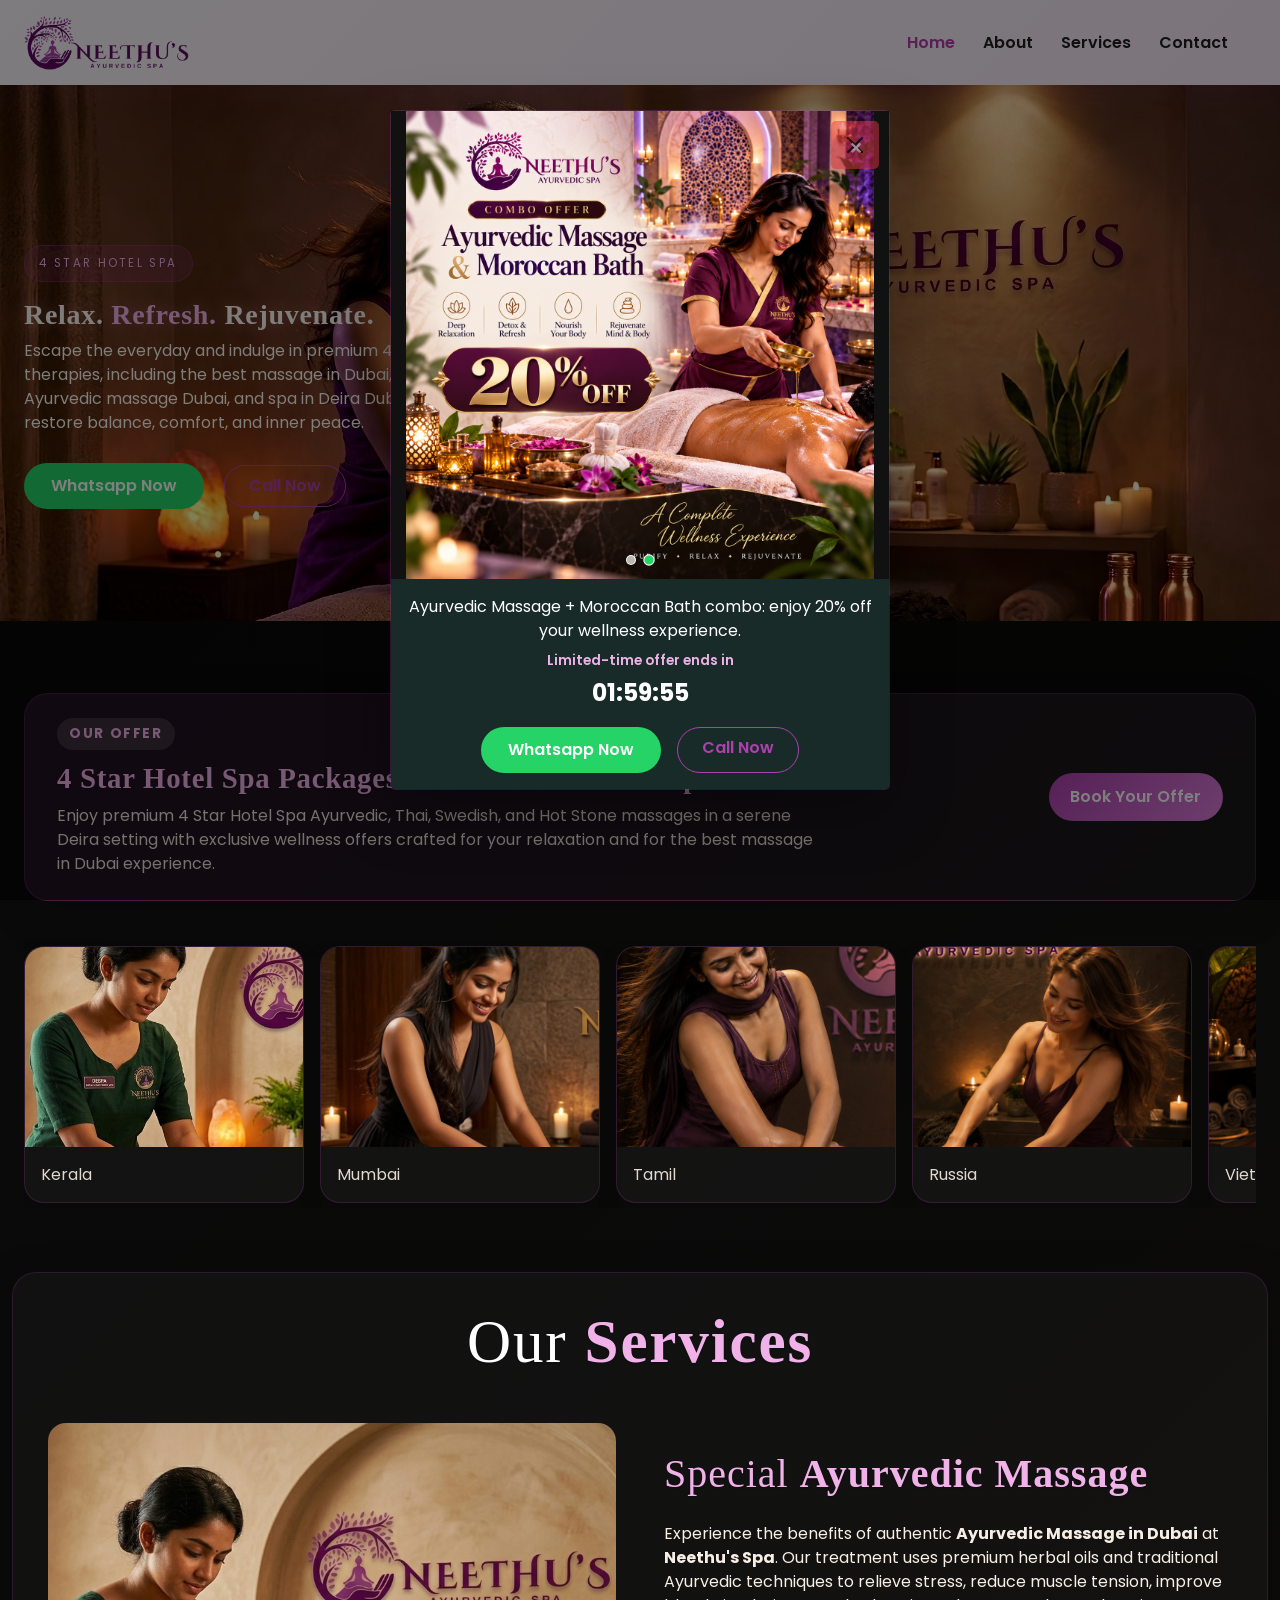
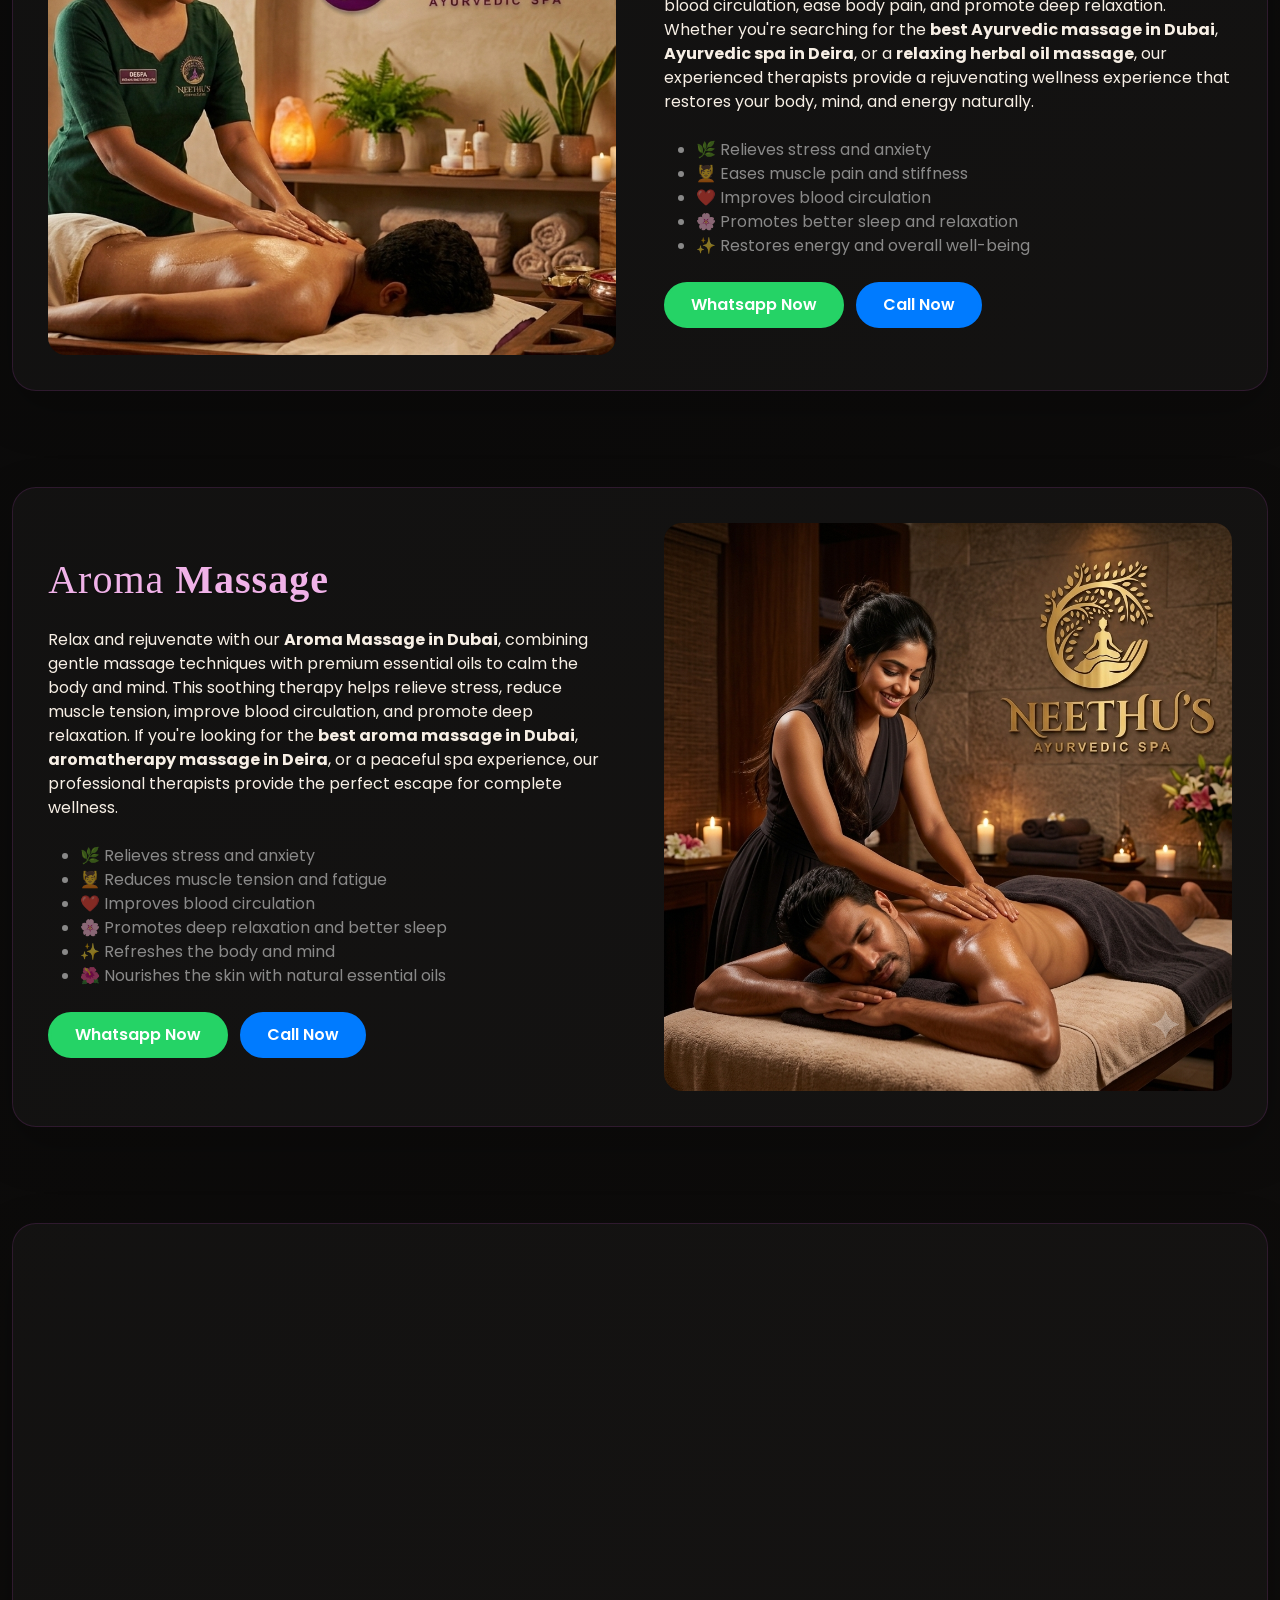
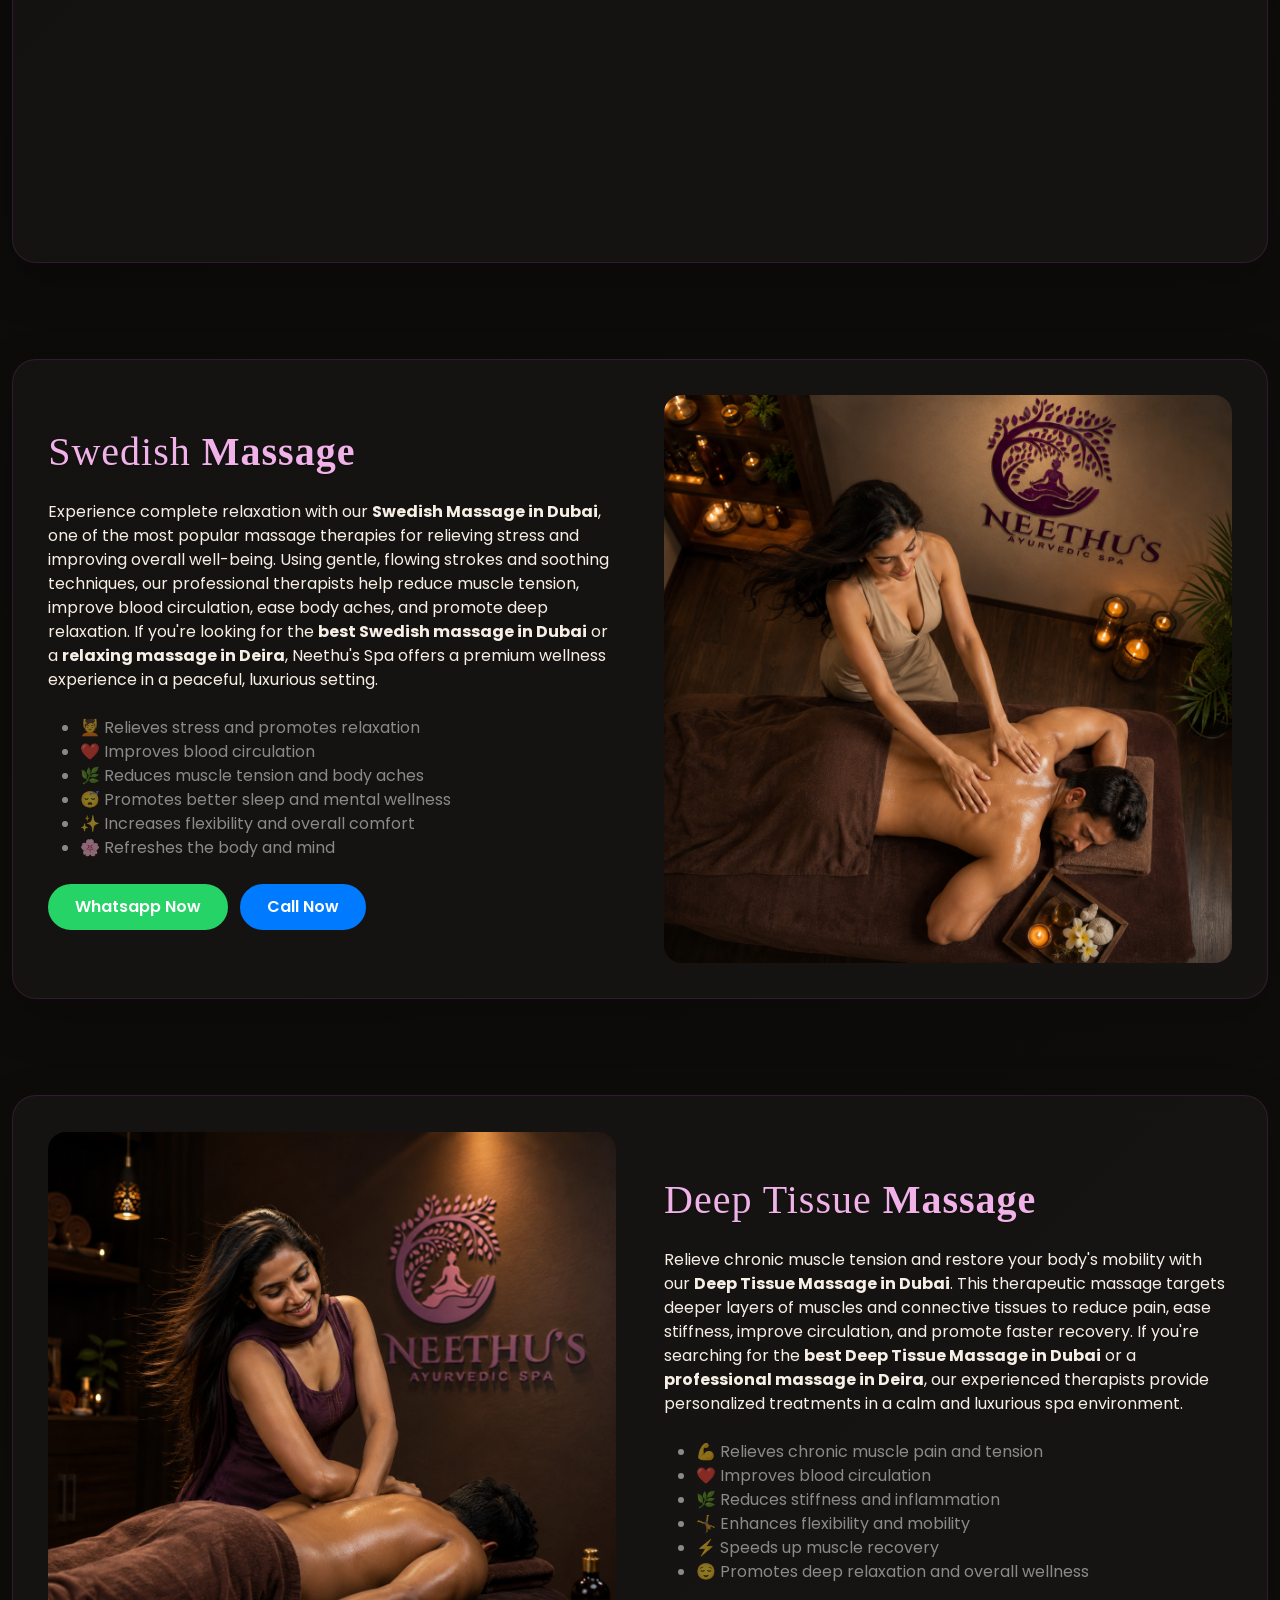
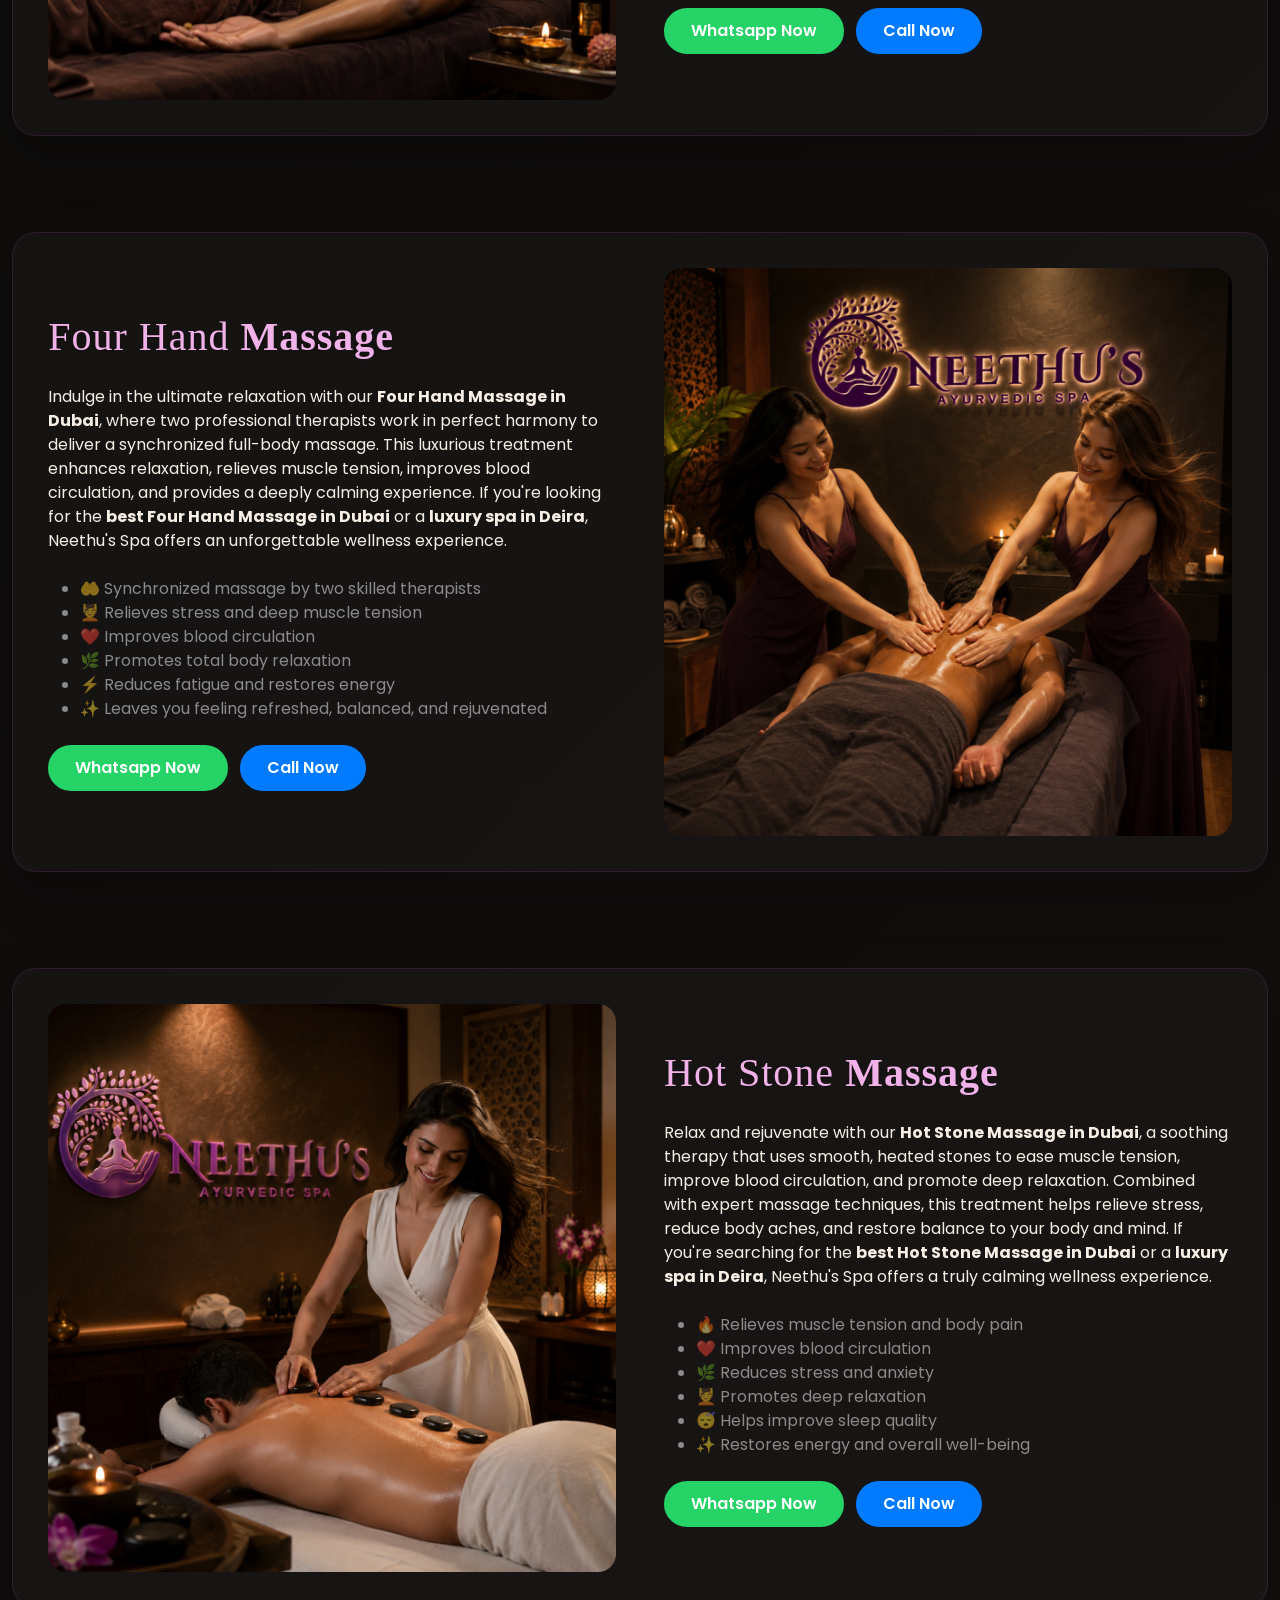
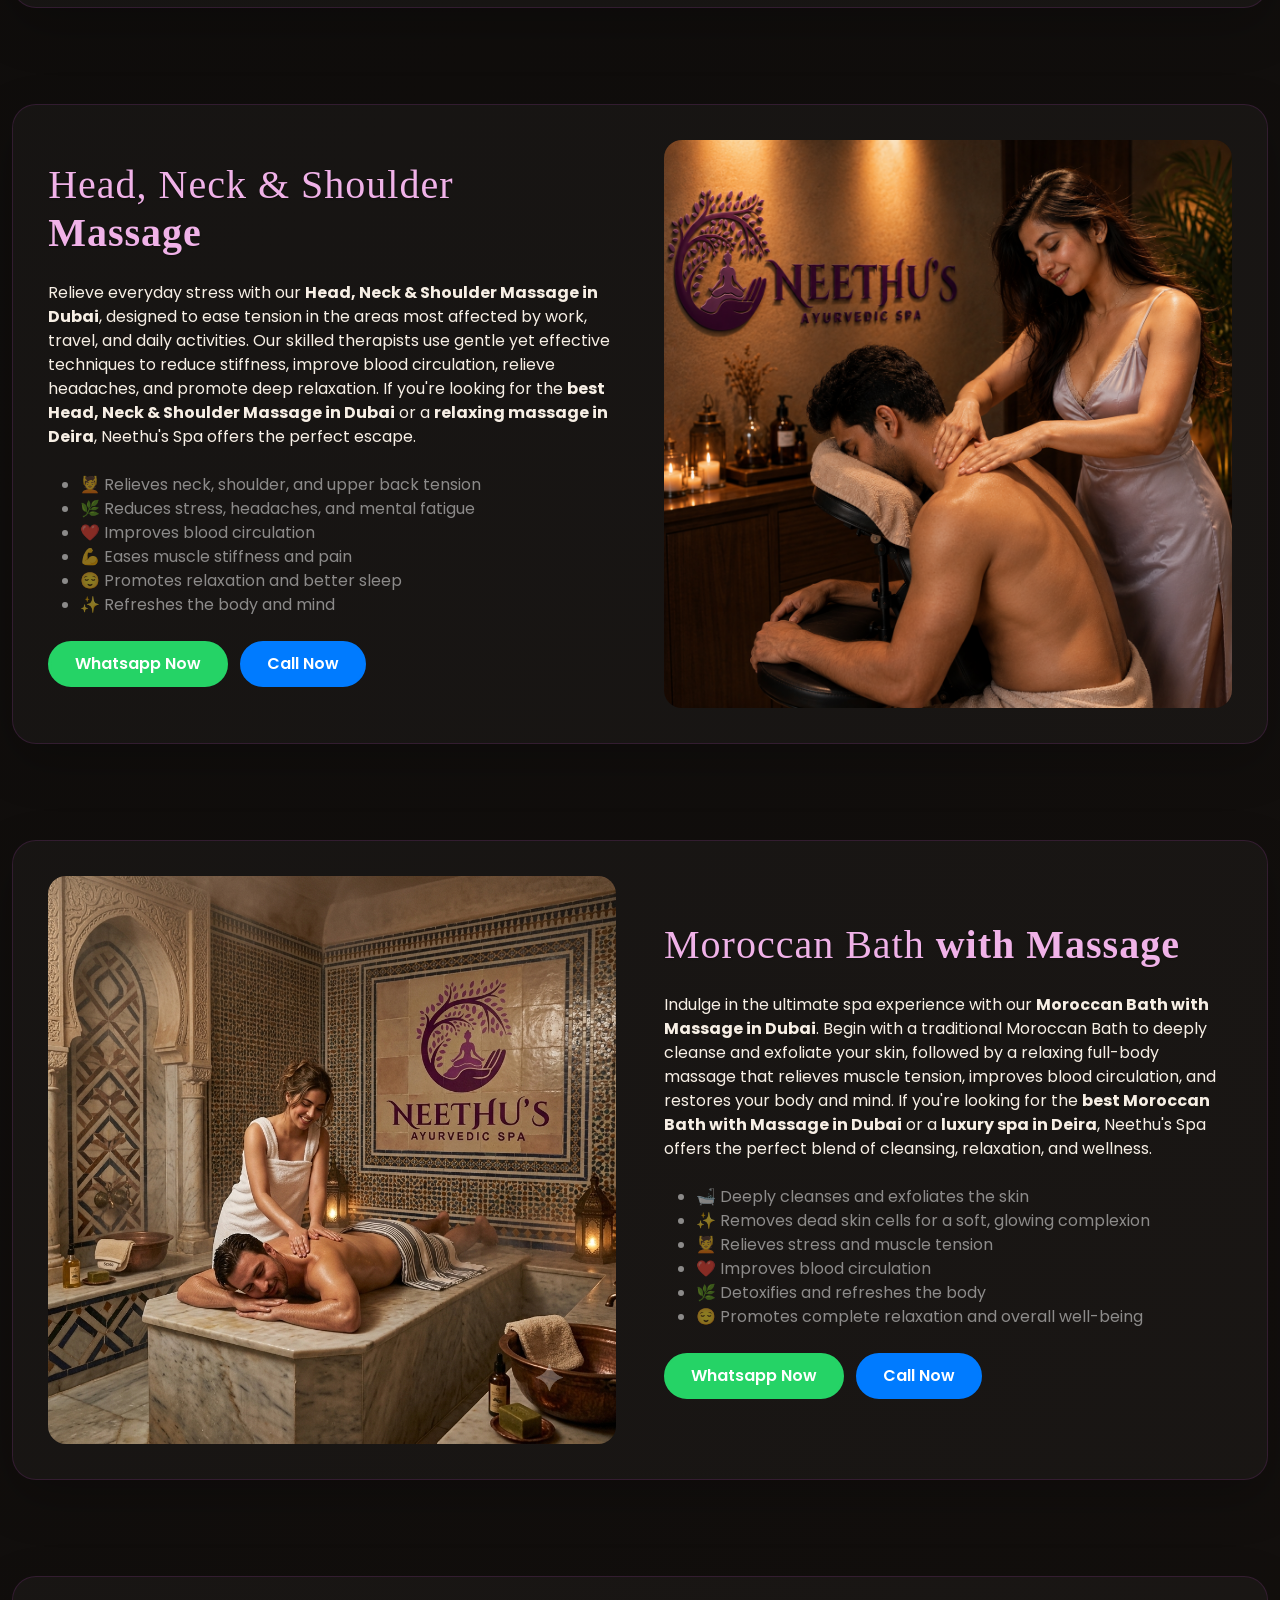
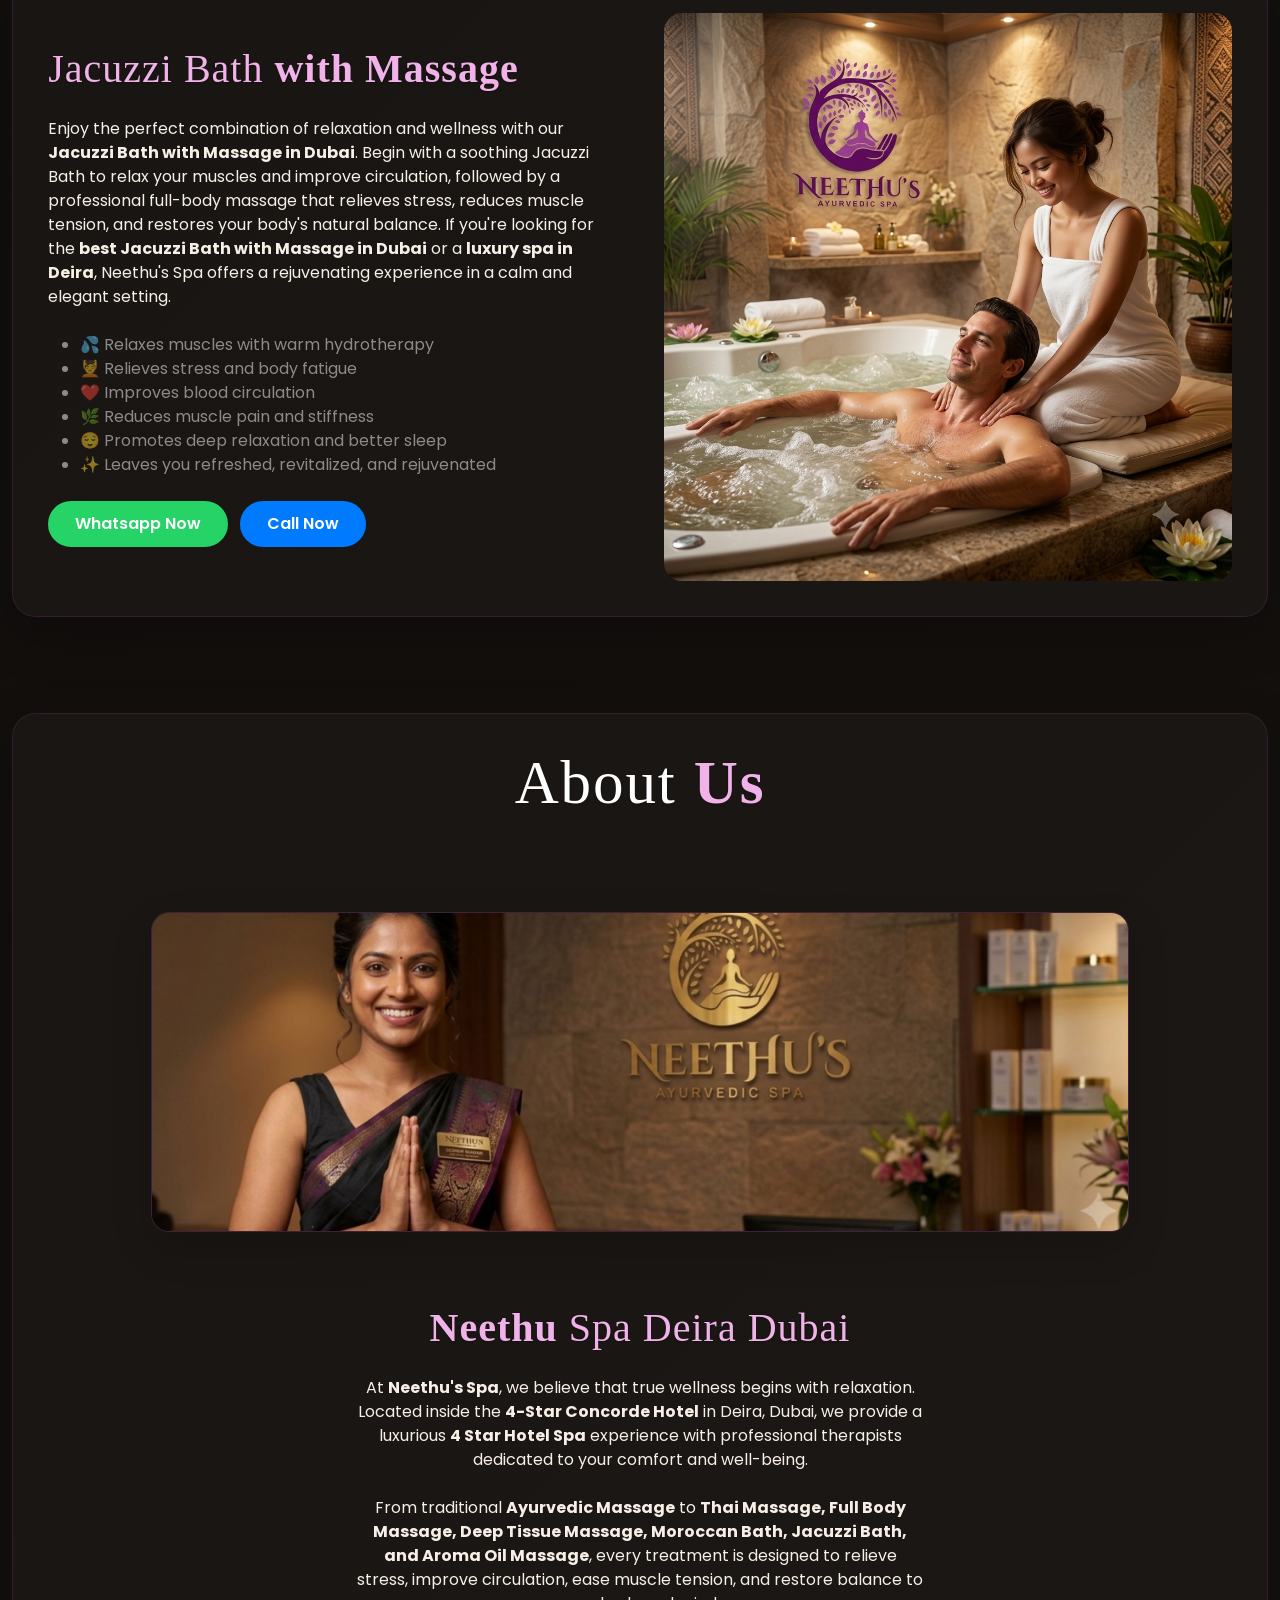
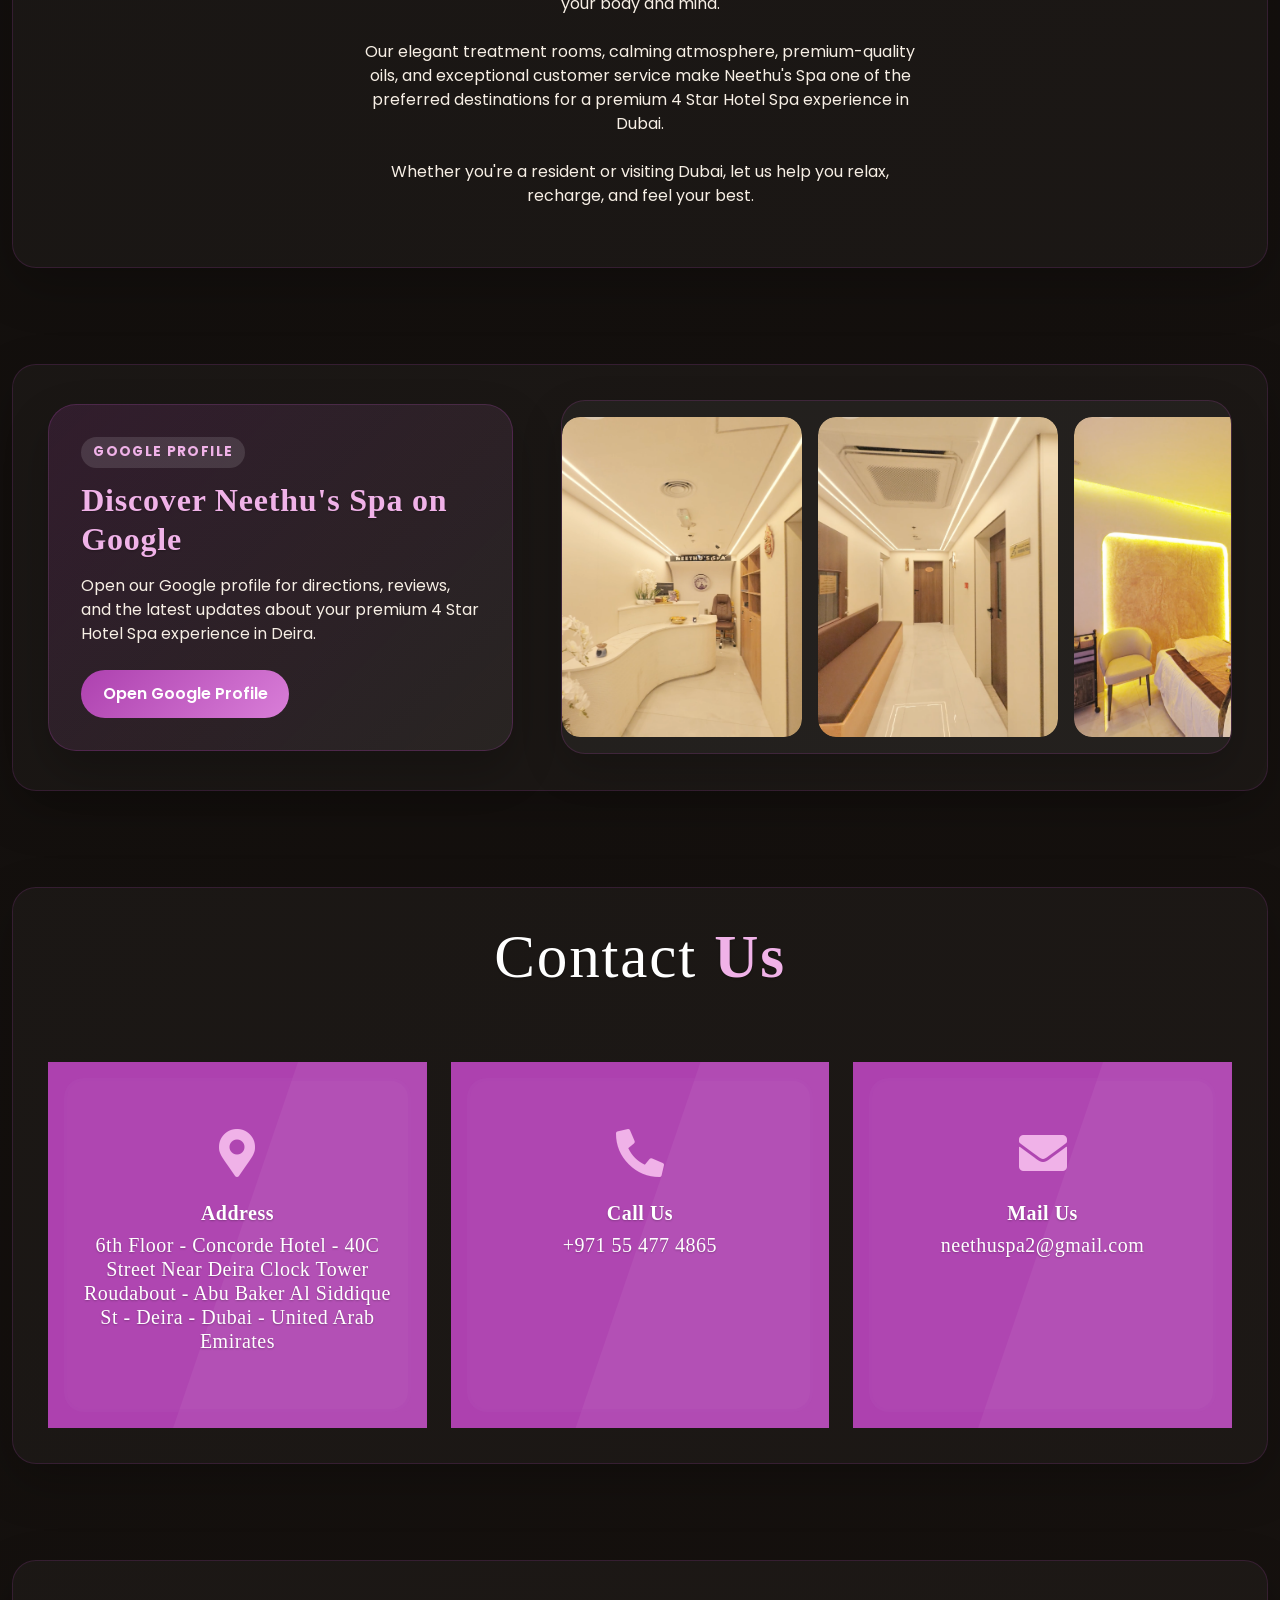
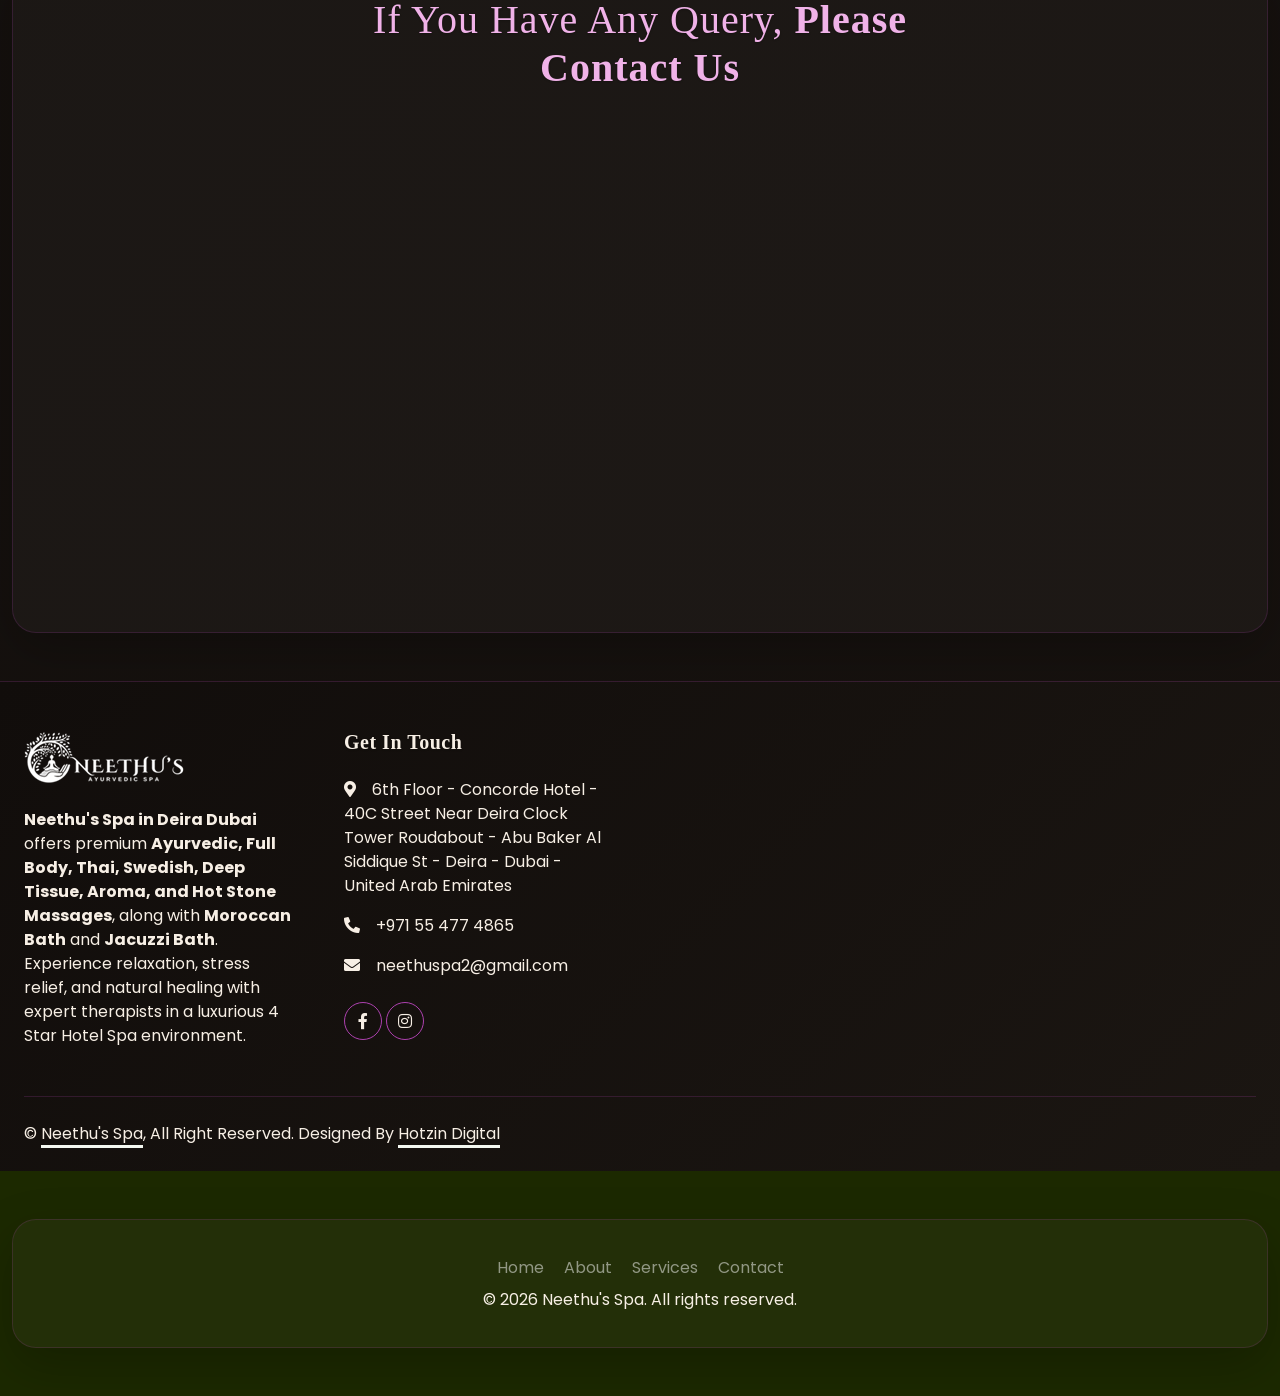
<file: index.html>
<!DOCTYPE html>
<html lang="en">

<head>
    <!-- Google tag (gtag.js) -->
    <script async src="https://www.googletagmanager.com/gtag/js?id=AW-18368173787"></script>
    <script>
        window.dataLayer = window.dataLayer || [];
        function gtag(){dataLayer.push(arguments);}
        gtag('js', new Date());
        gtag('config', 'AW-18368173787');
    </script>
    <script>
        function gtag_report_conversion(url) {
            var callback = function () {
                if (typeof(url) != 'undefined') {
                    window.location = url;
                }
            };

            gtag('event', 'conversion', {
                'send_to': 'AW-18368173787/x48xCJzduPICENut0LZE',
                'event_callback': callback
            });

            return false;
        }
    </script>
    <script>
        function gtag_report_call_conversion(url) {
            var callback = function () {
                if (typeof(url) != 'undefined') {
                    window.location = url;
                }
            };

            gtag('event', 'conversion', {
                'send_to': 'AW-18368173787/SbXXCLW4wvIcENut0LZE',
                'event_callback': callback
            });

            return false;
        }
    </script>
    <meta charset="utf-8">
    <title>Neethu's - 4 Star Hotel Spa & Massage</title>
    <meta name="viewport" content="width=device-width, initial-scale=1.0, minimum-scale=1.0, maximum-scale=1.0, user-scalable=no, viewport-fit=cover">
    <!-- Meta Description (155–160 chars for Google) -->
    <meta name="description" content="Neethu's Spa in Dubai offers the best massage in Dubai, full body massage Dubai, spa in Deira Dubai, massage in Deira Dubai, Ayurvedic massage Dubai, and Moroccan bath Dubai experiences.">

    <!-- Meta Keywords -->
    <meta name="keywords" content="best massage in Dubai, full body massage Dubai, spa in Deira Dubai, massage in Deira Dubai, Ayurvedic massage Dubai, Moroccan bath Dubai, Dubai spa massage, Deira spa, luxury spa Dubai, Ayurvedic spa Dubai, Thai massage Dubai, Swedish massage Dubai, deep tissue massage Dubai, aroma massage Dubai, hot stone massage Dubai, four hand massage Dubai, jacuzzi bath Dubai, head neck shoulder massage Dubai">

    <!-- Open Graph for Social Sharing -->
    <meta property="og:title" content="Neethu's Spa - 4 Star Hotel Spa & Massage in Deira Dubai">
    <meta property="og:description" content="Neethu's Spa in Deira Dubai offers the best massage in Dubai, full body massage Dubai, spa in Deira Dubai, massage in Deira Dubai, Ayurvedic massage Dubai, and Moroccan bath Dubai experiences.">
    <!-- <meta property="og:type" content="website"> -->
    <!-- <meta property="og:url" content="https://yourdomain.com/"> -->
    <!-- <meta property="og:image" content="https://yourdomain.com/images/spa-thumbnail.jpg"> -->

    <!-- Favicon -->
    <link href="./img/neethus-spa-logo_icon.png" rel="icon">

    <!-- Google Web Fonts -->
    <link rel="preconnect" href="https://fonts.googleapis.com">
    <link rel="preconnect" href="https://fonts.gstatic.com" crossorigin>
    <link
        href="https://fonts.googleapis.com/css2?family=Open+Sans:wght@400;500&family=Poppins:wght@200;600;700&display=swap"
        rel="stylesheet">

    <!-- Icon Font Stylesheet -->
    <link href="https://cdnjs.cloudflare.com/ajax/libs/font-awesome/5.10.0/css/all.min.css" rel="stylesheet">
    <link href="https://cdn.jsdelivr.net/npm/bootstrap-icons@1.4.1/font/bootstrap-icons.css" rel="stylesheet">

    <!-- Libraries Stylesheet -->
    <link href="lib/animate/animate.min.css" rel="stylesheet">
    <link href="lib/owlcarousel/assets/owl.carousel.min.css" rel="stylesheet">

    <!-- Customized Bootstrap Stylesheet -->
    <link href="css/bootstrap.min.css" rel="stylesheet">

    <!-- Template Stylesheet -->
    <link href="css/style.css" rel="stylesheet">
</head>

<body class="luxury-body">

    <div class="modal fade" id="imagePreviewModal" tabindex="-1" aria-hidden="true">
        <div class="modal-dialog modal-dialog-centered modal-xl">
            <div class="modal-content" style="background: transparent; border: none;">
                <div class="modal-body position-relative p-0">
                    <button type="button" class="btn-close btn-close-white p-3" data-bs-dismiss="modal" aria-label="Close" style="position: absolute; top: 10px; right: 10px; z-index: 1051; background-color: rgba(0, 0, 0, 0.55); border-radius: 50%;"></button>
                    <div id="imagePreviewModalBody" class="d-flex justify-content-center align-items-center"></div>
                </div>
            </div>
        </div>
    </div>

    <div class="modal fade" id="myModal" tabindex="-1" aria-hidden="true">
        <div class="modal-dialog modal-dialog-centered">
            <div class="modal-content" style="background-color: rgb(24, 43, 41);">

                <div class="modal-body position-relative p-0">
                    <button type="button" class="btn-close bg-danger p-3" data-bs-dismiss="modal" aria-label="Close" style="position: absolute; top: 10px; right: 10px; z-index: 1051; color: white; font-weight: bold;">✕</button>

                    <div class="popup-slider-wrapper">
                        <div class="popup-slider" id="popupSlider">
                            <div class="popup-slide" data-caption="Kerala Ayurvedic Massage: enjoy 20% off your wellness treatment.">
                                <img src="img/popup_kerala_ayurvedic_massage_deira.png" class="img-fluid" alt="20% off Kerala Ayurvedic Massage at Neethu's Spa">
                            </div>
                            <div class="popup-slide" data-caption="Ayurvedic Massage + Moroccan Bath combo: enjoy 20% off your wellness experience.">
                                <img src="img/popup_moroccan-bath_ayurvedic_spa_wellness_offer_deira.png" class="img-fluid" alt="20% off Ayurvedic Massage and Moroccan Bath combo at Neethu's Spa">
                            </div>
                        </div>
                        <div class="popup-dots" aria-label="Offer poster navigation">
                            <button type="button" class="popup-dot active" data-slide="0" aria-label="Show Ayurvedic Massage offer"></button>
                            <button type="button" class="popup-dot" data-slide="1" aria-label="Show Massage and Moroccan Bath combo offer"></button>
                        </div>
                    </div>
                    <div class="popup-offer-details text-center px-3 pt-3" aria-live="polite">
                        <p id="popupOfferCaption" class="mb-2">Kerala Ayurvedic Massage: enjoy 20% off your wellness treatment.</p>
                        <p class="popup-countdown-label mb-1">Limited-time offer ends in</p>
                        <p id="popupCountdown" class="popup-countdown mb-0" role="timer" aria-label="Two hours remaining">02:00:00</p>
                    </div>
                    <div class="d-flex justify-content-center mb-3 mt-3">
                        <a href="https://wa.me/971554774865" onclick="return gtag_report_conversion(this.href);" class="btn py-2 px-4 me-3 animated slideInRight" style="background-color: #25D366; border-color: #25D366; color: #fff;">Whatsapp Now</a>
                        <a href="tel:+971554774865" onclick="return gtag_report_call_conversion(this.href);" class="btn btn-outline-primary py-2 px-4 animated slideInRight">Call Now</a>
                    </div>
                </div>

            </div>
        </div>
    </div>


    <!-- Spinner Start -->
    <div id="spinner"
        class="show bg-white position-fixed translate-middle w-100 vh-100 top-50 start-50 d-flex align-items-center justify-content-center">
        <div class="spinner-grow text-primary" style="width: 3rem; height: 3rem;" role="status">
            <span class="sr-only">Loading...</span>
        </div>
    </div>
    <!-- Spinner End -->


    <!-- Navbar Start -->
    <div class="container-fluid sticky-top">
        <div class="container">
            <nav class="navbar navbar-expand-lg navbar-light p-0">
                <a href="index.html" class="navbar-brand">
                     <img src="./img/neethus-spa-logo.png" alt="logo">
                </a>
                <button type="button" class="navbar-toggler ms-auto me-0" data-bs-toggle="collapse"
                    data-bs-target="#navbarCollapse">
                    <span class="navbar-toggler-icon"></span>
                </button>
                <div class="collapse navbar-collapse" id="navbarCollapse">
                    <div class="navbar-nav ms-auto">
                        <a href="index.html" class="nav-item nav-link active">Home</a>
                        <a href="about.html" class="nav-item nav-link">About</a>
                        <a href="services.html" class="nav-item nav-link">Services</a>
                        <a href="contact.html" class="nav-item nav-link">Contact</a>
                    </div>
                </div>
            </nav>
        </div>
    </div>
    <!-- Navbar End -->


    <!-- Hero Start -->
    <div class="container-fluid bg-primary hero-header mb-5">
        <div class="container">
            <div class="row g-5 align-items-center">
                <div class="col-lg-6 text-center text-lg-start">
                    <span class="luxury-badge animated slideInRight">4 Star Hotel Spa</span>
                    <h3 class="fw-bold animated slideInRight" style="color: #ffffff; text-shadow: 0 0 18px rgba(240, 178, 232, 0.35);">Relax. <span style="color: #f0b2e8;">Refresh.</span> Rejuvenate.</h3>
                    <p class="text-white mb-4 animated slideInRight">Escape the everyday and indulge in premium 4 Star Hotel Spa massage therapies, including the best massage in Dubai, full body massage Dubai, Ayurvedic massage Dubai, and spa in Deira Dubai services designed to restore balance, comfort, and inner peace.</p>
                    <a href="https://wa.me/971554774865" onclick="return gtag_report_conversion(this.href);" class="btn py-2 px-4 me-3 animated slideInRight" style="background-color: #25D366; border-color: #25D366; color: #fff;">Whatsapp Now</a>
                    <a href="tel:+971554774865" onclick="return gtag_report_call_conversion(this.href);" class="btn btn-outline-primary py-2 px-4 animated slideInRight">Call Now</a>
                </div>
                <div class="col-lg-6">
                    <!-- <img class="img-fluid animated pulse infinite" src="img/main wall pic.jpg" alt=""> -->
                </div>
            </div>
        </div>
    </div>
    <!-- Hero End -->

    <!-- Offer Section Start -->
    <div class="container-fluid py-4">
        <div class="container">
            <div class="offer-banner wow fadeInUp" data-wow-delay="0.1s">
                <div class="row g-4 align-items-center">
                    <div class="col-lg-8">
                        <span class="offer-label">Our Offer</span>
                        <h2 class="mb-2">4 Star Hotel Spa Packages for Your Perfect Escape</h2>
                        <p class="mb-0">Enjoy premium 4 Star Hotel Spa Ayurvedic, Thai, Swedish, and Hot Stone massages in a serene Deira setting with exclusive wellness offers crafted for your relaxation and for the best massage in Dubai experience.</p>
                    </div>
                    <div class="col-lg-4 text-lg-end">
                        <a href="https://wa.me/971554774865" onclick="return gtag_report_conversion(this.href);" class="btn btn-primary">Book Your Offer</a>
                    </div>
                </div>
            </div>
        </div>
    </div>
    <!-- Offer Section End -->

    <!-- Staff & Nationality Start -->
    <div class="container-fluid py-3">
        <div class="container">
            <div class="staff-slider wow fadeInUp" data-wow-delay="0.1s">
                <div class="staff-track">
                    <div class="staff-card">
                        <img src="img/staff_kerala.png" alt="Kerala staff">
                        <div class="staff-info">
                            <p>Kerala</p>
                        </div>
                    </div>
                    <div class="staff-card">
                        <img src="img/staff_mumbai.png" alt="Mumbai staff">
                        <div class="staff-info">
                            <p>Mumbai</p>
                        </div>
                    </div>
                    <div class="staff-card">
                        <img src="img/staff_tamil.png" alt="Tamil staff">
                        <div class="staff-info">
                            <p>Tamil</p>
                        </div>
                    </div>
                    <div class="staff-card">
                        <img src="img/staff_russia.png" alt="Russia staff">
                        <div class="staff-info">
                            <p>Russia</p>
                        </div>
                    </div>
                    <div class="staff-card">
                        <img src="img/staff_vietnam.png" alt="Vietnam staff">
                        <div class="staff-info">
                            <p>Vietnam</p>
                        </div>
                    </div>
                    <div class="staff-card">
                        <img src="img/staff_pak.png" alt="Pakistan staff">
                        <div class="staff-info">
                            <p>Pakistan</p>
                        </div>
                    </div>
                    <div class="staff-card">
                        <img src="img/staff_arabic.png" alt="Arabic staff">
                        <div class="staff-info">
                            <p>Arabic</p>
                        </div>
                    </div>
                    <div class="staff-card">
                        <img src="img/staff_thai.png" alt="Thailand staff">
                        <div class="staff-info">
                            <p>Thailand</p>
                        </div>
                    </div>
                    <div class="staff-card">
                        <img src="img/staff_moroccan.png" alt="Moroccan staff">
                        <div class="staff-info">
                            <p>Moroccan</p>
                        </div>
                    </div>
                    <div class="staff-card">
                        <img src="img/staff_egypt.png" alt="Egypt staff">
                        <div class="staff-info">
                            <p>Egypt</p>
                        </div>
                    </div>
                    <div class="staff-card">
                        <img src="img/staff_philippines.png" alt="Philippines staff">
                        <div class="staff-info">
                            <p>Philippines</p>
                        </div>
                    </div>
                </div>
            </div>
        </div>
    </div>
    <!-- Staff & Nationality End -->

    <!-- Services Start -->
    <div class="container-fluid py-5" id="services">
        <div class="container">
            <h1 class="display-4 mb-5 text-center wow fadeInUp" data-wow-delay="0.1s"><span class="fw-light" style="color: #ffffff;">Our</span> <span style="color: #f0b2e8;">Services</span></h1>
            <div class="row g-5 align-items-center">
                <div class="col-lg-6 wow fadeIn" data-wow-delay="0.1s">
                    <img class="img-fluid animated pulse infinite" src="img/ayurvedic_spa.png">
                </div>
                <div class="col-lg-6 wow fadeIn" data-wow-delay="0.1s">
                    <h1 class="mb-4 wow fadeInUp" data-wow-delay="0.1s" style="color: #ffffff;"><span class="fw-light" style="color: #f0b2e8;">Special </span>Ayurvedic Massage</h1>
                    <p class="mb-4">Experience the benefits of authentic <strong>Ayurvedic Massage in Dubai</strong> at <strong>Neethu's Spa</strong>. Our treatment uses premium herbal oils and traditional Ayurvedic techniques to relieve stress, reduce muscle tension, improve blood circulation, ease body pain, and promote deep relaxation. Whether you're searching for the <strong>best Ayurvedic massage in Dubai</strong>, <strong>Ayurvedic spa in Deira</strong>, or a <strong>relaxing herbal oil massage</strong>, our experienced therapists provide a rejuvenating wellness experience that restores your body, mind, and energy naturally.</p>
                    <ul class="mb-4 text-white-50">
                        <li>🌿 Relieves stress and anxiety</li>
                        <li>💆 Eases muscle pain and stiffness</li>
                        <li>❤️ Improves blood circulation</li>
                        <li>🌸 Promotes better sleep and relaxation</li>
                        <li>✨ Restores energy and overall well-being</li>
                    </ul>
                    <a class="btn py-2 px-4" href="https://wa.me/971554774865" onclick="return gtag_report_conversion(this.href);" style="background-color: #25D366; border-color: #25D366; color: #fff;">Whatsapp Now</a>
                    <a class="btn py-2 px-4 ms-2" href="tel:+971554774865" onclick="return gtag_report_call_conversion(this.href);" style="background-color: #007bff; border-color: #007bff; color: #fff;">Call Now</a>
                </div>
            </div>
        </div>
    </div>

    <div class="container-fluid py-5">
        <div class="container">
            <div class="row g-5 align-items-center">
                <!-- Text Column -->
                <div class="col-lg-6 order-2 order-lg-1 wow fadeIn" data-wow-delay="0.1s">
                    <h1 class="mb-4 wow fadeInUp" data-wow-delay="0.1s" style="color: #ffffff;">
                        <span class="fw-light" style="color: #f0b2e8;">Aroma </span>Massage
                    </h1>
                    <p class="mb-4">
                        Relax and rejuvenate with our <strong>Aroma Massage in Dubai</strong>, combining gentle massage techniques with premium essential oils to calm the body and mind. This soothing therapy helps relieve stress, reduce muscle tension, improve blood circulation, and promote deep relaxation. If you're looking for the <strong>best aroma massage in Dubai</strong>, <strong>aromatherapy massage in Deira</strong>, or a peaceful spa experience, our professional therapists provide the perfect escape for complete wellness.
                    </p>
                    <ul class="mb-4 text-white-50">
                        <li>🌿 Relieves stress and anxiety</li>
                        <li>💆 Reduces muscle tension and fatigue</li>
                        <li>❤️ Improves blood circulation</li>
                        <li>🌸 Promotes deep relaxation and better sleep</li>
                        <li>✨ Refreshes the body and mind</li>
                        <li>🌺 Nourishes the skin with natural essential oils</li>
                    </ul>
                    <a class="btn py-2 px-4" href="https://wa.me/971554774865" onclick="return gtag_report_conversion(this.href);" style="background-color: #25D366; border-color: #25D366; color: #fff;">Whatsapp Now</a>
                    <a class="btn py-2 px-4 ms-2" href="tel:+971554774865" onclick="return gtag_report_call_conversion(this.href);" style="background-color: #007bff; border-color: #007bff; color: #fff;">Call Now</a>
                </div>

                <!-- Image Column -->
                <div class="col-lg-6 order-1 order-lg-2 wow fadeIn" data-wow-delay="0.1s">
                    <img class="img-fluid animated pulse infinite" src="img/aroma-massage.png" alt="Aroma Massage">
                </div>
            </div>
        </div>
    </div>

    <div class="container-fluid py-5">
        <div class="container">
            <div class="row g-5 align-items-center">
                <div class="col-lg-6 wow fadeIn" data-wow-delay="0.1s">
                    <img class="img-fluid animated pulse infinite" src="img/thai-sport-massage_thai.png">
                </div>
                <div class="col-lg-6 wow fadeIn" data-wow-delay="0.1s">
                    <h1 class="mb-4 wow fadeInUp" data-wow-delay="0.1s" style="color: #ffffff;"><span class="fw-light" style="color: #f0b2e8;">Thai Sport </span>Massage</h1>
                    <p class="mb-4">Recover, recharge, and perform at your best with our <strong>Thai Sports Massage in Dubai</strong>. Designed for active individuals and anyone with muscle tension, this therapeutic massage combines traditional Thai stretching techniques with deep pressure to relieve muscle soreness, improve flexibility, and enhance recovery. If you're looking for the <strong>best Thai Sports Massage in Dubai</strong> or a <strong>sports massage in Deira</strong>, our experienced therapists provide a professional treatment tailored to your needs.</p>
                    <ul class="mb-4 text-white-50">
                        <li>💪 Relieves muscle pain and stiffness</li>
                        <li>🏃 Supports faster muscle recovery</li>
                        <li>🤸 Improves flexibility and range of motion</li>
                        <li>❤️ Enhances blood circulation</li>
                        <li>🌿 Reduces stress and body fatigue</li>
                        <li>⚡ Helps prevent muscle injuries and promotes overall physical wellness</li>
                    </ul>
                    <a class="btn py-2 px-4" href="https://wa.me/971554774865" onclick="return gtag_report_conversion(this.href);" style="background-color: #25D366; border-color: #25D366; color: #fff;">Whatsapp Now</a>
                    <a class="btn py-2 px-4 ms-2" href="tel:+971554774865" onclick="return gtag_report_call_conversion(this.href);" style="background-color: #007bff; border-color: #007bff; color: #fff;">Call Now</a>
                </div>
            </div>
        </div>
    </div>

    <div class="container-fluid py-5">
        <div class="container">
            <div class="row g-5 align-items-center">
                <!-- Text Column -->
                <div class="col-lg-6 order-2 order-lg-1 wow fadeIn" data-wow-delay="0.1s">
                    <h1 class="mb-4 wow fadeInUp" data-wow-delay="0.1s" style="color: #ffffff;">
                        <span class="fw-light" style="color: #f0b2e8;">Swedish </span>Massage
                    </h1>
                    <p class="mb-4">
                        Experience complete relaxation with our <strong>Swedish Massage in Dubai</strong>, one of the most popular massage therapies for relieving stress and improving overall well-being. Using gentle, flowing strokes and soothing techniques, our professional therapists help reduce muscle tension, improve blood circulation, ease body aches, and promote deep relaxation. If you're looking for the <strong>best Swedish massage in Dubai</strong> or a <strong>relaxing massage in Deira</strong>, Neethu's Spa offers a premium wellness experience in a peaceful, luxurious setting.
                    </p>
                    <ul class="mb-4 text-white-50">
                        <li>💆 Relieves stress and promotes relaxation</li>
                        <li>❤️ Improves blood circulation</li>
                        <li>🌿 Reduces muscle tension and body aches</li>
                        <li>😴 Promotes better sleep and mental wellness</li>
                        <li>✨ Increases flexibility and overall comfort</li>
                        <li>🌸 Refreshes the body and mind</li>
                    </ul>
                    <a class="btn py-2 px-4" href="https://wa.me/971554774865" onclick="return gtag_report_conversion(this.href);" style="background-color: #25D366; border-color: #25D366; color: #fff;">Whatsapp Now</a>
                    <a class="btn py-2 px-4 ms-2" href="tel:+971554774865" onclick="return gtag_report_call_conversion(this.href);" style="background-color: #007bff; border-color: #007bff; color: #fff;">Call Now</a>
                </div>

                <!-- Image Column -->
                <div class="col-lg-6 order-1 order-lg-2 wow fadeIn" data-wow-delay="0.1s">
                    <img class="img-fluid animated pulse infinite" src="img/swedish_massage_arabic.png">
                </div>
            </div>
        </div>
    </div>

    <div class="container-fluid py-5">
        <div class="container">
            <div class="row g-5 align-items-center">
                <div class="col-lg-6 wow fadeIn" data-wow-delay="0.1s">
                    <img class="img-fluid animated pulse infinite" src="img/deep_tissue_tamil.png">
                </div>
                <div class="col-lg-6 wow fadeIn" data-wow-delay="0.1s">
                    <h1 class="mb-4 wow fadeInUp" data-wow-delay="0.1s" style="color: #ffffff;"><span class="fw-light" style="color: #f0b2e8;">Deep Tissue </span>Massage</h1>
                    <p class="mb-4">Relieve chronic muscle tension and restore your body's mobility with our <strong>Deep Tissue Massage in Dubai</strong>. This therapeutic massage targets deeper layers of muscles and connective tissues to reduce pain, ease stiffness, improve circulation, and promote faster recovery. If you're searching for the <strong>best Deep Tissue Massage in Dubai</strong> or a <strong>professional massage in Deira</strong>, our experienced therapists provide personalized treatments in a calm and luxurious spa environment.</p>
                    <ul class="mb-4 text-white-50">
                        <li>💪 Relieves chronic muscle pain and tension</li>
                        <li>❤️ Improves blood circulation</li>
                        <li>🌿 Reduces stiffness and inflammation</li>
                        <li>🤸 Enhances flexibility and mobility</li>
                        <li>⚡ Speeds up muscle recovery</li>
                        <li>😌 Promotes deep relaxation and overall wellness</li>
                    </ul>
                    <a class="btn py-2 px-4" href="https://wa.me/971554774865" onclick="return gtag_report_conversion(this.href);" style="background-color: #25D366; border-color: #25D366; color: #fff;">Whatsapp Now</a>
                    <a class="btn py-2 px-4 ms-2" href="tel:+971554774865" onclick="return gtag_report_call_conversion(this.href);" style="background-color: #007bff; border-color: #007bff; color: #fff;">Call Now</a>
                </div>
            </div>
        </div>
    </div>

    <div class="container-fluid py-5">
        <div class="container">
            <div class="row g-5 align-items-center">
                <!-- Text Column -->
                <div class="col-lg-6 order-2 order-lg-1 wow fadeIn" data-wow-delay="0.1s">
                    <h1 class="mb-4 wow fadeInUp" data-wow-delay="0.1s" style="color: #ffffff;">
                        <span class="fw-light" style="color: #f0b2e8;">Four Hand </span>Massage
                    </h1>
                    <p class="mb-4">
                        Indulge in the ultimate relaxation with our <strong>Four Hand Massage in Dubai</strong>, where two professional therapists work in perfect harmony to deliver a synchronized full-body massage. This luxurious treatment enhances relaxation, relieves muscle tension, improves blood circulation, and provides a deeply calming experience. If you're looking for the <strong>best Four Hand Massage in Dubai</strong> or a <strong>luxury spa in Deira</strong>, Neethu's Spa offers an unforgettable wellness experience.
                    </p>
                    <ul class="mb-4 text-white-50">
                        <li>🤲 Synchronized massage by two skilled therapists</li>
                        <li>💆 Relieves stress and deep muscle tension</li>
                        <li>❤️ Improves blood circulation</li>
                        <li>🌿 Promotes total body relaxation</li>
                        <li>⚡ Reduces fatigue and restores energy</li>
                        <li>✨ Leaves you feeling refreshed, balanced, and rejuvenated</li>
                    </ul>
                    <a class="btn py-2 px-4" href="https://wa.me/971554774865" onclick="return gtag_report_conversion(this.href);" style="background-color: #25D366; border-color: #25D366; color: #fff;">Whatsapp Now</a>
                    <a class="btn py-2 px-4 ms-2" href="tel:+971554774865" onclick="return gtag_report_call_conversion(this.href);" style="background-color: #007bff; border-color: #007bff; color: #fff;">Call Now</a>
                </div>

                <!-- Image Column -->
                <div class="col-lg-6 order-1 order-lg-2 wow fadeIn" data-wow-delay="0.1s">
                    <img class="img-fluid animated pulse infinite" src="img/four_hand_russia_vietnam.png">
                </div>
            </div>
        </div>
    </div>

    <div class="container-fluid py-5">
        <div class="container">
            <div class="row g-5 align-items-center">
                <div class="col-lg-6 wow fadeIn" data-wow-delay="0.1s">
                    <img class="img-fluid animated pulse infinite" src="img/hot_stone_egypt.png">
                </div>
                <div class="col-lg-6 wow fadeIn" data-wow-delay="0.1s">
                    <h1 class="mb-4 wow fadeInUp" data-wow-delay="0.1s" style="color: #ffffff;"><span class="fw-light" style="color: #f0b2e8;">Hot Stone </span>Massage</h1>
                    <p class="mb-4">Relax and rejuvenate with our <strong>Hot Stone Massage in Dubai</strong>, a soothing therapy that uses smooth, heated stones to ease muscle tension, improve blood circulation, and promote deep relaxation. Combined with expert massage techniques, this treatment helps relieve stress, reduce body aches, and restore balance to your body and mind. If you're searching for the <strong>best Hot Stone Massage in Dubai</strong> or a <strong>luxury spa in Deira</strong>, Neethu's Spa offers a truly calming wellness experience.</p>
                    <ul class="mb-4 text-white-50">
                        <li>🔥 Relieves muscle tension and body pain</li>
                        <li>❤️ Improves blood circulation</li>
                        <li>🌿 Reduces stress and anxiety</li>
                        <li>💆 Promotes deep relaxation</li>
                        <li>😴 Helps improve sleep quality</li>
                        <li>✨ Restores energy and overall well-being</li>
                    </ul>
                    <a class="btn py-2 px-4" href="https://wa.me/971554774865" onclick="return gtag_report_conversion(this.href);" style="background-color: #25D366; border-color: #25D366; color: #fff;">Whatsapp Now</a>
                    <a class="btn py-2 px-4 ms-2" href="tel:+971554774865" onclick="return gtag_report_call_conversion(this.href);" style="background-color: #007bff; border-color: #007bff; color: #fff;">Call Now</a>
                </div>
            </div>
        </div>
    </div>

    <div class="container-fluid py-5">
        <div class="container">
            <div class="row g-5 align-items-center">
                <!-- Text Column -->
                <div class="col-lg-6 order-2 order-lg-1 wow fadeIn" data-wow-delay="0.1s">
                    <h1 class="mb-4 wow fadeInUp" data-wow-delay="0.1s" style="color: #ffffff;">
                        <span class="fw-light" style="color: #f0b2e8;">Head, Neck & Shoulder </span>Massage
                    </h1>
                    <p class="mb-4">
                        Relieve everyday stress with our <strong>Head, Neck &amp; Shoulder Massage in Dubai</strong>, designed to ease tension in the areas most affected by work, travel, and daily activities. Our skilled therapists use gentle yet effective techniques to reduce stiffness, improve blood circulation, relieve headaches, and promote deep relaxation. If you're looking for the <strong>best Head, Neck &amp; Shoulder Massage in Dubai</strong> or a <strong>relaxing massage in Deira</strong>, Neethu's Spa offers the perfect escape.
                    </p>
                    <ul class="mb-4 text-white-50">
                        <li>💆 Relieves neck, shoulder, and upper back tension</li>
                        <li>🌿 Reduces stress, headaches, and mental fatigue</li>
                        <li>❤️ Improves blood circulation</li>
                        <li>💪 Eases muscle stiffness and pain</li>
                        <li>😌 Promotes relaxation and better sleep</li>
                        <li>✨ Refreshes the body and mind</li>
                    </ul>
                    <a class="btn py-2 px-4" href="https://wa.me/971554774865" onclick="return gtag_report_conversion(this.href);" style="background-color: #25D366; border-color: #25D366; color: #fff;">Whatsapp Now</a>
                    <a class="btn py-2 px-4 ms-2" href="tel:+971554774865" onclick="return gtag_report_call_conversion(this.href);" style="background-color: #007bff; border-color: #007bff; color: #fff;">Call Now</a>
                </div>

                <!-- Image Column -->
                <div class="col-lg-6 order-1 order-lg-2 wow fadeIn" data-wow-delay="0.1s">
                    <img class="img-fluid animated pulse infinite" src="img/head_nec_shoulder_pakistani.png">
                </div>
            </div>
        </div>
    </div>

    <div class="container-fluid py-5">
        <div class="container">
            <div class="row g-5 align-items-center">
                <div class="col-lg-6 wow fadeIn" data-wow-delay="0.1s">
                    <img class="img-fluid animated pulse infinite" src="img/moroccan_bath_massage.png" alt="Moroccan Bath with Massage">
                </div>
                <div class="col-lg-6 wow fadeIn" data-wow-delay="0.1s">
                    <h1 class="mb-4 wow fadeInUp" data-wow-delay="0.1s" style="color: #ffffff;"><span class="fw-light" style="color: #f0b2e8;">Moroccan Bath </span>with Massage</h1>
                    <p class="mb-4">Indulge in the ultimate spa experience with our <strong>Moroccan Bath with Massage in Dubai</strong>. Begin with a traditional Moroccan Bath to deeply cleanse and exfoliate your skin, followed by a relaxing full-body massage that relieves muscle tension, improves blood circulation, and restores your body and mind. If you're looking for the <strong>best Moroccan Bath with Massage in Dubai</strong> or a <strong>luxury spa in Deira</strong>, Neethu's Spa offers the perfect blend of cleansing, relaxation, and wellness.</p>
                    <ul class="mb-4 text-white-50">
                        <li>🛁 Deeply cleanses and exfoliates the skin</li>
                        <li>✨ Removes dead skin cells for a soft, glowing complexion</li>
                        <li>💆 Relieves stress and muscle tension</li>
                        <li>❤️ Improves blood circulation</li>
                        <li>🌿 Detoxifies and refreshes the body</li>
                        <li>😌 Promotes complete relaxation and overall well-being</li>
                    </ul>
                    <a class="btn py-2 px-4" href="https://wa.me/971554774865" onclick="return gtag_report_conversion(this.href);" style="background-color: #25D366; border-color: #25D366; color: #fff;">Whatsapp Now</a>
                    <a class="btn py-2 px-4 ms-2" href="tel:+971554774865" onclick="return gtag_report_call_conversion(this.href);" style="background-color: #007bff; border-color: #007bff; color: #fff;">Call Now</a>
                </div>
            </div>
        </div>
    </div>

    <div class="container-fluid py-5">
        <div class="container">
            <div class="row g-5 align-items-center">
                <div class="col-lg-6 order-2 order-lg-1 wow fadeIn" data-wow-delay="0.1s">
                    <h1 class="mb-4 wow fadeInUp" data-wow-delay="0.1s" style="color: #ffffff;"><span class="fw-light" style="color: #f0b2e8;">Jacuzzi Bath </span>with Massage</h1>
                    <p class="mb-4">Enjoy the perfect combination of relaxation and wellness with our <strong>Jacuzzi Bath with Massage in Dubai</strong>. Begin with a soothing Jacuzzi Bath to relax your muscles and improve circulation, followed by a professional full-body massage that relieves stress, reduces muscle tension, and restores your body's natural balance. If you're looking for the <strong>best Jacuzzi Bath with Massage in Dubai</strong> or a <strong>luxury spa in Deira</strong>, Neethu's Spa offers a rejuvenating experience in a calm and elegant setting.</p>
                    <ul class="mb-4 text-white-50">
                        <li>💦 Relaxes muscles with warm hydrotherapy</li>
                        <li>💆 Relieves stress and body fatigue</li>
                        <li>❤️ Improves blood circulation</li>
                        <li>🌿 Reduces muscle pain and stiffness</li>
                        <li>😌 Promotes deep relaxation and better sleep</li>
                        <li>✨ Leaves you refreshed, revitalized, and rejuvenated</li>
                    </ul>
                    <a class="btn py-2 px-4" href="https://wa.me/971554774865" onclick="return gtag_report_conversion(this.href);" style="background-color: #25D366; border-color: #25D366; color: #fff;">Whatsapp Now</a>
                    <a class="btn py-2 px-4 ms-2" href="tel:+971554774865" onclick="return gtag_report_call_conversion(this.href);" style="background-color: #007bff; border-color: #007bff; color: #fff;">Call Now</a>
                </div>
                <div class="col-lg-6 order-1 order-lg-2 wow fadeIn" data-wow-delay="0.1s">
                    <img class="img-fluid animated pulse infinite" src="img/jacuzzi_massage_philippines.png" alt="Jacuzzi Bath with Massage">
                </div>
            </div>
        </div>
    </div>
    <!-- Services End -->

    <!-- About Start -->
    <div class="container-fluid py-5" id="about">
        <div class="container">
            <div class="row g-5 justify-content-center text-center">
                <h1 class="display-4 mb-5 wow fadeInUp" data-wow-delay="0.1s"><span class="fw-light" style="color: #ffffff;">About</span> <span style="color: #f0b2e8;">Us</span></h1>
                <div class="col-lg-10 wow fadeIn" data-wow-delay="0.1s">
                    <img class="img-fluid rounded-4 mb-4 about-banner-image" src="img/welcoming_banner.jpg" alt="Neethu Spa welcome banner">
                </div>
                <div class="col-lg-6 wow fadeIn" data-wow-delay="0.1s">
                    <h1 class="mb-4 wow fadeInUp" data-wow-delay="0.1s" style="color: #ffffff;">Neethu <span class="fw-light" style="color: #f0b2e8;">Spa Deira Dubai</span></h1>
                    <p class="mb-4">At <strong>Neethu's Spa</strong>, we believe that true wellness begins with relaxation. Located inside the <strong>4-Star Concorde Hotel</strong> in Deira, Dubai, we provide a luxurious <strong>4 Star Hotel Spa</strong> experience with professional therapists dedicated to your comfort and well-being.</p>
                    <p class="mb-4">From traditional <strong>Ayurvedic Massage</strong> to <strong>Thai Massage, Full Body Massage, Deep Tissue Massage, Moroccan Bath, Jacuzzi Bath, and Aroma Oil Massage</strong>, every treatment is designed to relieve stress, improve circulation, ease muscle tension, and restore balance to your body and mind.</p>
                    <p class="mb-4">Our elegant treatment rooms, calming atmosphere, premium-quality oils, and exceptional customer service make Neethu's Spa one of the preferred destinations for a premium 4 Star Hotel Spa experience in Dubai.</p>
                    <p class="mb-4">Whether you're a resident or visiting Dubai, let us help you relax, recharge, and feel your best.</p>
                </div>
            </div>
        </div>
    </div>
    <!-- About End -->

    <!-- Gallery Start -->
    <!-- <div class="container-fluid py-5">
        <div class="container">
            <div class="mx-auto text-center wow fadeIn" data-wow-delay="0.1s" style="max-width: 600px;">
                <h1 class="text-primary mb-3"><span class="fw-light text-dark">Our Spa</span> Gallery</h1>
            </div>
            <div class="row g-4 justify-content-center">
                <div class="col-md-4 col-sm-6">
                    <img class="img-fluid rounded" src="img/gallery-1.jpeg" alt="Spa Photo 1">
                </div>
                <div class="col-md-4 col-sm-6">
                    <img class="img-fluid rounded" src="img/gallery-2.jpeg" alt="Spa Photo 2">
                </div>
                <div class="col-md-4 col-sm-6">
                    <img class="img-fluid rounded" src="img/gallery-3.jpeg" alt="Spa Photo 3">
                </div>
            </div>
        </div>
    </div> -->
    <!-- Gallery End -->


    <!-- Google Profile & Gallery Start -->
    <div class="container-fluid py-5">
        <div class="container">
            <div class="row g-5 align-items-center">
                <div class="col-lg-5 wow fadeIn" data-wow-delay="0.1s">
                    <div class="google-profile-card">
                        <span class="eyebrow">Google Profile</span>
                        <h2 class="mb-3" style="color: #ffffff;">Discover Neethu's Spa on Google</h2>
                        <p class="mb-4">Open our Google profile for directions, reviews, and the latest updates about your premium 4 Star Hotel Spa experience in Deira.</p>
                        <a class="btn btn-primary" href="https://share.google/kwexFKr3e2CnYPlv3" target="_blank" rel="noopener noreferrer">Open Google Profile</a>
                    </div>
                </div>
                <div class="col-lg-7 wow fadeIn" data-wow-delay="0.3s">
                    <div class="image-slider-frame">
                        <div class="image-slider-track google-profile-gallery">
                            <div class="image-slide"><img src="img/Google-1.PNG" alt="Google profile image 1"></div>
                            <div class="image-slide"><img src="img/Google-2.PNG" alt="Google profile image 2"></div>
                            <div class="image-slide"><img src="img/Google-3.PNG" alt="Google profile image 3"></div>
                            <div class="image-slide"><img src="img/Google-4.PNG" alt="Google profile image 4"></div>
                            <div class="image-slide"><img src="img/Google-5.PNG" alt="Google profile image 5"></div>
                            <div class="image-slide"><img src="img/Google-6.PNG" alt="Google profile image 6"></div>
                            <div class="image-slide"><img src="img/Google-7.PNG" alt="Google profile image 7"></div>
                            <div class="image-slide"><img src="img/Google-8.PNG" alt="Google profile image 8"></div>
                            <div class="image-slide"><img src="img/Google-9.PNG" alt="Google profile image 9"></div>
                            <div class="image-slide"><img src="img/Google-10.jpeg" alt="Google profile image 10"></div>
                            <div class="image-slide"><img src="img/Google-1.PNG" alt="Google profile image 1"></div>
                            <div class="image-slide"><img src="img/Google-2.PNG" alt="Google profile image 2"></div>
                            <div class="image-slide"><img src="img/Google-3.PNG" alt="Google profile image 3"></div>
                            <div class="image-slide"><img src="img/Google-4.PNG" alt="Google profile image 4"></div>
                            <div class="image-slide"><img src="img/Google-5.PNG" alt="Google profile image 5"></div>
                            <div class="image-slide"><img src="img/Google-6.PNG" alt="Google profile image 6"></div>
                            <div class="image-slide"><img src="img/Google-7.PNG" alt="Google profile image 7"></div>
                            <div class="image-slide"><img src="img/Google-8.PNG" alt="Google profile image 8"></div>
                            <div class="image-slide"><img src="img/Google-9.PNG" alt="Google profile image 9"></div>
                            <div class="image-slide"><img src="img/Google-10.jpeg" alt="Google profile image 10"></div>
                        </div>
                    </div>
                </div>
            </div>
        </div>
    </div>
    <!-- Google Profile & Gallery End -->

    <!-- Contact Info Start -->
    <div class="container-fluid py-5" id="contact">
        <div class="container">
            <div class="row g-4">
                <h1 class="display-4 mb-5 text-center wow fadeInUp" data-wow-delay="0.1s"><span class="fw-light" style="color: #ffffff;">Contact</span> <span style="color: #f0b2e8;">Us</span></h1>
                <div class="col-lg-4 wow fadeIn" data-wow-delay="0.1s">
                    <div class="contact-info-item position-relative bg-primary text-center p-3 h-100 d-flex">
                        <div class="border py-5 px-3 flex-fill">
                            <i class="fa fa-map-marker-alt fa-3x text-dark mb-4"></i>
                            <h5 class="text-white">Address</h5>
                            <h5 class="fw-light text-white">
                                6th Floor - Concorde Hotel - 40C Street Near Deira Clock Tower Roudabout - Abu Baker Al Siddique St - Deira - Dubai - United Arab Emirates
                            </h5>
                        </div>
                    </div>
                </div>
                
                <div class="col-lg-4 wow fadeIn" data-wow-delay="0.3s">
                    <div class="contact-info-item position-relative bg-primary text-center p-3 h-100 d-flex">
                        <div class="border py-5 px-3 flex-fill">
                            <i class="fa fa-phone-alt fa-3x text-dark mb-4"></i>
                            <h5 class="text-white">Call Us</h5>
                            <h5 class="fw-light text-white">+971 55 477 4865</h5>
                        </div>
                    </div>
                </div>
                
                <div class="col-lg-4 wow fadeIn" data-wow-delay="0.1s">
                    <div class="contact-info-item position-relative bg-primary text-center p-3 h-100 d-flex">
                        <div class="border py-5 px-3 flex-fill">
                            <i class="fa fa-envelope fa-3x text-dark mb-4"></i>
                            <h5 class="text-white">Mail Us</h5>
                            <h5 class="fw-light text-white text-break">neethuspa2@gmail.com</h5>
                        </div>
                    </div>
                </div>
            
            </div>
        </div>
    </div>
    <!-- Contact Info End -->


    <!-- Contact Start -->
    <div class="container-fluid py-5">
        <div class="container">
            <div class="mx-auto wow fadeIn text-center" data-wow-delay="0.1s" style="max-width: 600px;">
                <h1 class="mb-5 wow fadeInUp" data-wow-delay="0.1s" style="color: #ffffff;"><span class="fw-light" style="color: #f0b2e8;">If You Have Any Query,</span> Please Contact Us</h1>
            </div>
            <div class="g-5 d-flex justify-content-center">
                <div class="col-lg-5 wow fadeIn d-flex justify-content-center">
                    <div class="map-link-wrapper" style="position:relative; width:100%;">
                        <iframe src="https://www.google.com/maps/embed?pb=!1m18!1m12!1m3!1d3608.401629000000!2d55.3260323!3d25.2597819!2m3!1f0!2f0!3f0!3m2!1i1024!2i768!4f13.1!3m3!1m2!1s0x3e5f5d9035786649%3A0xe48bd3932c4d63c1!2sNeethus%20Spa!5e0!3m2!1sen!2sin!4v1710000000000!5m2!1sen!2sin" width="100%" height="450" style="border:0; pointer-events:none;" allowfullscreen="" loading="lazy" referrerpolicy="no-referrer-when-downgrade"></iframe>
                        <a href="https://maps.app.goo.gl/dcCv6onh5vuG2ULL9" target="_blank" rel="noopener noreferrer" style="position:absolute; inset:0; z-index:2; display:block;"></a>
                    </div>
                </div>
            </div>
        </div>
    </div>
    <!-- Contact End -->


    <!-- Footer Start -->
    <div class="container-fluid bg-white footer" style="position: relative; overflow: hidden;">
        <div class="container py-5">
            <div class="row g-5">
                <div class="col-md-6 col-lg-3 wow fadeIn" data-wow-delay="0.1s">
                    <a href="index.html" class="d-inline-block mb-3">
                        <img src="img/neethus-spa.png" alt="Neethu's Spa" style="max-width: 180px; width: 100%; display: block;">
                    </a>
                    <p class="mb-0"><strong>Neethu's Spa in Deira Dubai</strong> offers premium <strong>Ayurvedic, Full Body, Thai, Swedish, Deep Tissue, Aroma, and Hot Stone Massages</strong>, along with <strong>Moroccan Bath</strong> and <strong>Jacuzzi Bath</strong>. Experience relaxation, stress relief, and natural healing with expert therapists in a luxurious 4 Star Hotel Spa environment.</p>
                </div>
                <div class="col-md-6 col-lg-3 wow fadeIn" data-wow-delay="0.3s">
                    <h5 class="mb-4">Get In Touch</h5>
                    <p><i class="fa fa-map-marker-alt me-3"></i>6th Floor - Concorde Hotel - 40C Street Near Deira Clock Tower Roudabout - Abu Baker Al Siddique St - Deira - Dubai - United Arab Emirates</p>
                    <p><i class="fa fa-phone-alt me-3"></i>+971 55 477 4865</p>
                    <p><i class="fa fa-envelope me-3"></i>neethuspa2@gmail.com</p>
                    <div class="d-flex pt-2">
                        <a class="btn btn-square btn-outline-primary me-1" href="https://www.facebook.com/people/Neethus-Spa-Deira-Dubai/61553970006531/?locale=en_GB#"><i class="fab fa-facebook-f"></i></a>
                        <a class="btn btn-square btn-outline-primary me-1" href="https://www.instagram.com/neethus_spa_dubai?igsh=MXByNGFqd2Y3dXBhZw=="><i class="fab fa-instagram"></i></a>
                    </div>
                </div>
            </div>
        </div>
        <div class="container wow fadeIn" data-wow-delay="0.1s">
            <div class="copyright">
                <div>
                    <div class="text-center text-md-start mb-3 mb-md-0">
                        &copy; <a class="border-bottom" href="#">Neethu's Spa</a>, All Right Reserved.
                        Designed By <a class="border-bottom" href="#">Hotzin Digital</a>
                    </div>
                </div>
            </div>
        </div>
    </div>
    <!-- Footer End -->


    <!-- Back to Top -->
    <a href="#" class="btn btn-lg btn-primary btn-lg-square back-to-top"><i class="bi bi-arrow-up"></i></a>


    <!-- JavaScript Libraries -->
    <script src="https://ajax.googleapis.com/ajax/libs/jquery/3.6.1/jquery.min.js"></script>
    <script src="https://cdn.jsdelivr.net/npm/bootstrap@5.0.0/dist/js/bootstrap.bundle.min.js"></script>
    <script src="lib/wow/wow.min.js"></script>
    <script src="lib/easing/easing.min.js"></script>
    <script src="lib/waypoints/waypoints.min.js"></script>
    <script src="lib/owlcarousel/owl.carousel.min.js"></script>
    <script>
        var popupSliderInterval;
        var popupCountdownInterval;

        function startPopupSlider() {
            var $slider = $('#popupSlider');
            var $dots = $('.popup-dot');

            if ($slider.length === 0) {
                return;
            }

            var slideIndex = 0;
            var totalSlides = $slider.find('.popup-slide').length;

            function showSlide(index) {
                slideIndex = (index + totalSlides) % totalSlides;
                $slider.css('transform', 'translateX(-' + (slideIndex * 100) + '%)');
                $dots.removeClass('active').eq(slideIndex).addClass('active');
                $('#popupOfferCaption').text($slider.find('.popup-slide').eq(slideIndex).data('caption'));
            }

            clearInterval(popupSliderInterval);
            showSlide(0);

            $dots.off('click').on('click', function () {
                showSlide(parseInt($(this).data('slide'), 10));
            });

            popupSliderInterval = setInterval(function () {
                showSlide(slideIndex + 1);
            }, 3000);
        }

        function startPopupCountdown() {
            if (popupCountdownInterval) {
                return;
            }

            var storageKey = 'neethusSpaOfferEndsAt';
            var offerEndTime;

            try {
                offerEndTime = Number(sessionStorage.getItem(storageKey));
                if (!Number.isFinite(offerEndTime) || offerEndTime <= 0) {
                    offerEndTime = Date.now() + (2 * 60 * 60 * 1000);
                    sessionStorage.setItem(storageKey, String(offerEndTime));
                }
            } catch (error) {
                offerEndTime = Date.now() + (2 * 60 * 60 * 1000);
            }

            function updateCountdown() {
                var secondsLeft = Math.max(0, Math.floor((offerEndTime - Date.now()) / 1000));
                var hours = String(Math.floor(secondsLeft / 3600)).padStart(2, '0');
                var minutes = String(Math.floor((secondsLeft % 3600) / 60)).padStart(2, '0');
                var seconds = String(secondsLeft % 60).padStart(2, '0');

                $('#popupCountdown').text(hours + ':' + minutes + ':' + seconds);
                $('#popupCountdown').attr('aria-label', hours + ' hours, ' + minutes + ' minutes, ' + seconds + ' seconds remaining');

                if (secondsLeft === 0) {
                    $('.popup-countdown-label').text('This offer window has ended');
                    $('#popupOfferCaption').text('Contact us for our current spa packages.');
                    $('#popupCountdown').attr('aria-label', 'Offer period ended');
                    clearInterval(popupCountdownInterval);
                }
            }

            updateCountdown();
            popupCountdownInterval = setInterval(updateCountdown, 1000);
        }

        $(window).on('load', function () {
            $('#myModal').modal('show');
        });

        $(document).ready(function () {
            $('.google-profile-gallery .image-slide').on('click', function (e) {
                e.preventDefault();
                var $img = $(this).find('img');
                var src = $img.attr('src');
                var alt = $img.attr('alt') || 'Google profile image';

                if (!src) {
                    return;
                }

                $('#imagePreviewModalBody').html(
                    '<img src="' + src + '" alt="' + alt + '" class="img-fluid rounded shadow" style="max-height: 80vh; width: auto; max-width: 100%;">'
                );
                $('#imagePreviewModal').modal('show');
            });

            startPopupSlider();

            // Native horizontal scrolling for image sliders; no custom drag handler required.
            // Slider containers use CSS overflow-x and scroll snap for smoother touch behavior.

            var $navbarCollapse = $('#navbarCollapse');
            var $navbarToggler = $('.navbar-toggler');

            function toggleMenuBodyLock() {
                if ($navbarCollapse.hasClass('show')) {
                    $('body').addClass('menu-open');
                } else {
                    $('body').removeClass('menu-open');
                }
            }

            $navbarCollapse.on('shown.bs.collapse hidden.bs.collapse', function () {
                toggleMenuBodyLock();
            });

            $navbarCollapse.on('click', '.nav-link', function () {
                $navbarCollapse.collapse('hide');
            });

            $navbarToggler.on('click', function (e) {
                e.stopPropagation();
            });

            $(document).on('click', function (e) {
                if (
                    $navbarCollapse.hasClass('show') &&
                    !$navbarCollapse.is(e.target) &&
                    $navbarCollapse.has(e.target).length === 0 &&
                    !$navbarToggler.is(e.target) &&
                    $navbarToggler.has(e.target).length === 0
                ) {
                    $navbarCollapse.collapse('hide');
                }
            });

            $(window).on('resize', function () {
                if ($(window).width() >= 992) {
                    $navbarCollapse.collapse('hide');
                    $('body').removeClass('menu-open');
                }
            });

            $('#myModal').on('shown.bs.modal', function () {
                $('.modal-backdrop').addClass('modal-backdrop-blur');
                startPopupSlider();
                startPopupCountdown();
            });

            $('#myModal').on('hidden.bs.modal', function () {
                $('.modal-backdrop').removeClass('modal-backdrop-blur');
                clearInterval(popupSliderInterval);
            });
        });
    </script>

    <div class="container-fluid bg-dark py-5">
        <div class="container text-center text-white-50">
            <p class="mb-2">
                <a href="index.html" class="text-white-50 me-3">Home</a>
                <a href="about.html" class="text-white-50 me-3">About</a>
                <a href="services.html" class="text-white-50 me-3">Services</a>
                <a href="contact.html" class="text-white-50">Contact</a>
            </p>
            <p class="mb-0">© 2026 Neethu's Spa. All rights reserved.</p>
        </div>
    </div>

    <!-- Template Javascript -->
    <script src="js/main.js"></script>
</body>

</html>
</file>
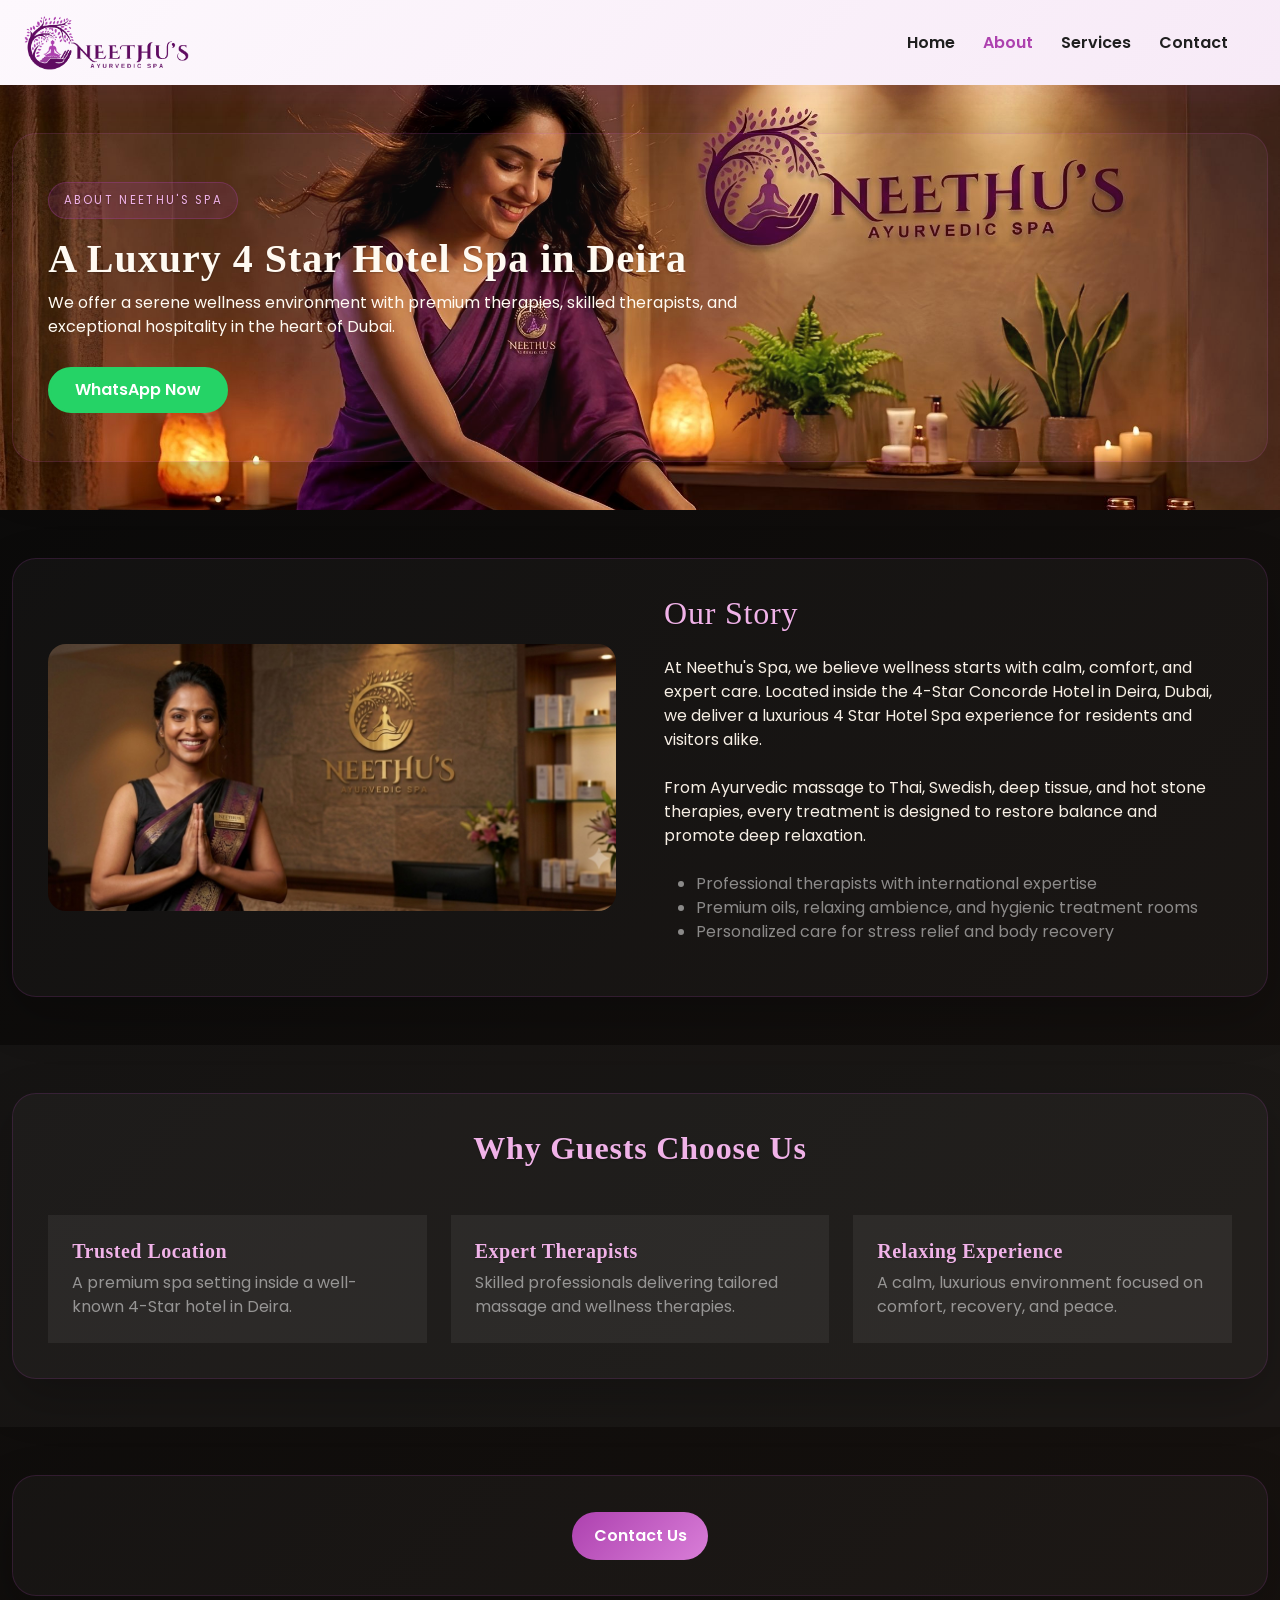
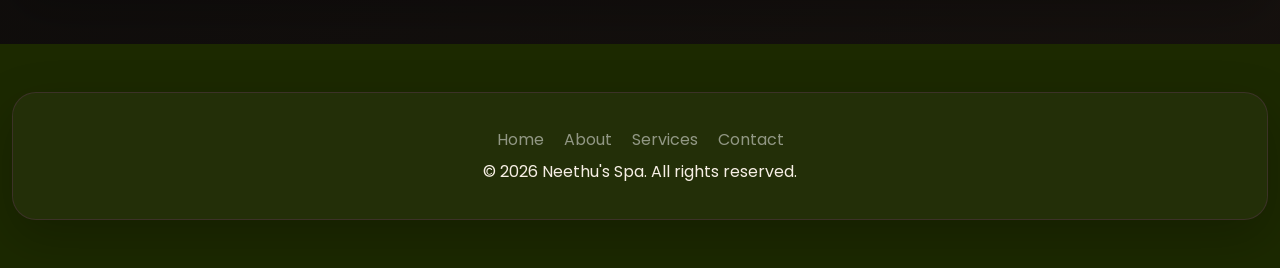
<file: about.html>
<!DOCTYPE html>
<html lang="en">
<head>
    <!-- Google tag (gtag.js) -->
    <script async src="https://www.googletagmanager.com/gtag/js?id=AW-18368173787"></script>
    <script>
        window.dataLayer = window.dataLayer || [];
        function gtag(){dataLayer.push(arguments);}
        gtag('js', new Date());
        gtag('config', 'AW-18368173787');
    </script>
    <script>
        function gtag_report_conversion(url) {
            var callback = function () {
                if (typeof(url) != 'undefined') {
                    window.location = url;
                }
            };

            gtag('event', 'conversion', {
                'send_to': 'AW-18368173787/x48xCJzduPICENut0LZE',
                'event_callback': callback
            });

            return false;
        }
    </script>
    <meta charset="utf-8">
    <title>About Us | Neethu's 4 Star Hotel Spa</title>
    <meta name="viewport" content="width=device-width, initial-scale=1.0, minimum-scale=1.0, maximum-scale=1.0, user-scalable=no, viewport-fit=cover">
    <meta name="description" content="Neethu's Spa in Dubai offers the best massage in Dubai, full body massage Dubai, spa in Deira Dubai, and Ayurvedic massage Dubai services.">
    <meta name="keywords" content="best massage in Dubai, full body massage Dubai, spa in Deira Dubai, massage in Deira Dubai, Ayurvedic massage Dubai, Moroccan bath Dubai, Dubai spa massage, Deira spa, luxury spa Dubai">
    <link href="img/neethus-spa-logo_icon.png" rel="icon">
    <link rel="preconnect" href="https://fonts.googleapis.com">
    <link rel="preconnect" href="https://fonts.gstatic.com" crossorigin>
    <link href="https://fonts.googleapis.com/css2?family=Open+Sans:wght@400;500&family=Poppins:wght@200;600;700&display=swap" rel="stylesheet">
    <link href="https://cdnjs.cloudflare.com/ajax/libs/font-awesome/5.10.0/css/all.min.css" rel="stylesheet">
    <link href="css/bootstrap.min.css" rel="stylesheet">
    <link href="css/style.css" rel="stylesheet">
</head>
<body class="luxury-body">
    <div class="container-fluid sticky-top">
        <div class="container">
            <nav class="navbar navbar-expand-lg navbar-light p-0">
                <a href="index.html" class="navbar-brand">
                    <img src="./img/neethus-spa-logo.png" alt="logo">
                </a>
                <button type="button" class="navbar-toggler ms-auto me-0" data-bs-toggle="collapse" data-bs-target="#navbarCollapse">
                    <span class="navbar-toggler-icon"></span>
                </button>
                <div class="collapse navbar-collapse" id="navbarCollapse">
                    <div class="navbar-nav ms-auto">
                        <a href="index.html" class="nav-item nav-link">Home</a>
                        <a href="about.html" class="nav-item nav-link active">About</a>
                        <a href="services.html" class="nav-item nav-link">Services</a>
                        <a href="contact.html" class="nav-item nav-link">Contact</a>
                    </div>
                </div>
            </nav>
        </div>
    </div>

    <div class="container-fluid bg-primary hero-header py-5">
        <div class="container py-5">
            <div class="row g-5 align-items-center">
                <div class="col-lg-8 text-center text-lg-start">
                    <span class="luxury-badge">About Neethu's Spa</span>
                    <h1 class="fw-bold" style="color: #ffffff;">A Luxury 4 Star Hotel Spa in Deira</h1>
                    <p class="text-white mb-4">We offer a serene wellness environment with premium therapies, skilled therapists, and exceptional hospitality in the heart of Dubai.</p>
                    <a href="https://wa.me/971554774865" onclick="return gtag_report_conversion(this.href);" class="btn py-2 px-4" style="background-color: #25D366; border-color: #25D366; color: #fff;">WhatsApp Now</a>
                </div>
            </div>
        </div>
    </div>

    <div class="container-fluid py-5">
        <div class="container">
            <div class="row g-5 align-items-center">
                <div class="col-lg-6">
                    <img class="img-fluid rounded-4" src="img/welcoming_banner.jpg" alt="Neethu Spa welcome banner">
                </div>
                <div class="col-lg-6" style="color: #ffffff;">
                    <h2 class="mb-4"><span class="fw-light" style="color: #f0b2e8;">Our Story</span></h2>
                    <p class="mb-4">At Neethu's Spa, we believe wellness starts with calm, comfort, and expert care. Located inside the 4-Star Concorde Hotel in Deira, Dubai, we deliver a luxurious 4 Star Hotel Spa experience for residents and visitors alike.</p>
                    <p class="mb-4">From Ayurvedic massage to Thai, Swedish, deep tissue, and hot stone therapies, every treatment is designed to restore balance and promote deep relaxation.</p>
                    <ul class="text-white-50">
                        <li>Professional therapists with international expertise</li>
                        <li>Premium oils, relaxing ambience, and hygienic treatment rooms</li>
                        <li>Personalized care for stress relief and body recovery</li>
                    </ul>
                </div>
            </div>
        </div>
    </div>

    <div class="container-fluid py-5" style="background-color: rgba(255,255,255,0.03);">
        <div class="container">
            <h2 class="text-center mb-5" style="color: #ffffff;">Why Guests Choose Us</h2>
            <div class="row g-4">
                <div class="col-lg-4">
                    <div class="p-4 rounded-4" style="background: rgba(255,255,255,0.06);">
                        <h5 style="color: #f0b2e8;">Trusted Location</h5>
                        <p class="mb-0 text-white-50">A premium spa setting inside a well-known 4-Star hotel in Deira.</p>
                    </div>
                </div>
                <div class="col-lg-4">
                    <div class="p-4 rounded-4" style="background: rgba(255,255,255,0.06);">
                        <h5 style="color: #f0b2e8;">Expert Therapists</h5>
                        <p class="mb-0 text-white-50">Skilled professionals delivering tailored massage and wellness therapies.</p>
                    </div>
                </div>
                <div class="col-lg-4">
                    <div class="p-4 rounded-4" style="background: rgba(255,255,255,0.06);">
                        <h5 style="color: #f0b2e8;">Relaxing Experience</h5>
                        <p class="mb-0 text-white-50">A calm, luxurious environment focused on comfort, recovery, and peace.</p>
                    </div>
                </div>
            </div>
        </div>
    </div>

    <div class="container-fluid py-5">
        <div class="container text-center">
            <a href="contact.html" class="btn btn-primary">Contact Us</a>
        </div>
    </div>

    <div class="container-fluid bg-dark py-5">
        <div class="container text-center text-white-50">
            <p class="mb-2">
                <a href="index.html" class="text-white-50 me-3">Home</a>
                <a href="about.html" class="text-white-50 me-3">About</a>
                <a href="services.html" class="text-white-50 me-3">Services</a>
                <a href="contact.html" class="text-white-50">Contact</a>
            </p>
            <p class="mb-0">© 2026 Neethu's Spa. All rights reserved.</p>
        </div>
    </div>

    <script src="https://ajax.googleapis.com/ajax/libs/jquery/3.6.1/jquery.min.js"></script>
    <script src="https://cdn.jsdelivr.net/npm/bootstrap@5.0.0/dist/js/bootstrap.bundle.min.js"></script>
    <script>
        $(document).ready(function () {
            var $navbarCollapse = $('#navbarCollapse');
            var $navbarToggler = $('.navbar-toggler');

            function toggleMenuBodyLock() {
                if ($navbarCollapse.hasClass('show')) {
                    $('body').addClass('menu-open');
                } else {
                    $('body').removeClass('menu-open');
                }
            }

            $navbarCollapse.on('shown.bs.collapse hidden.bs.collapse', function () {
                toggleMenuBodyLock();
            });

            $navbarCollapse.on('click', '.nav-link', function () {
                $navbarCollapse.collapse('hide');
            });

            $navbarToggler.on('click', function (e) {
                e.stopPropagation();
            });

            $(document).on('click', function (e) {
                if (
                    $navbarCollapse.hasClass('show') &&
                    !$navbarCollapse.is(e.target) &&
                    $navbarCollapse.has(e.target).length === 0 &&
                    !$navbarToggler.is(e.target) &&
                    $navbarToggler.has(e.target).length === 0
                ) {
                    $navbarCollapse.collapse('hide');
                }
            });

            $(window).on('resize', function () {
                if ($(window).width() >= 992) {
                    $navbarCollapse.collapse('hide');
                    $('body').removeClass('menu-open');
                }
            });
        });
    </script>
</body>
</html>
</file>
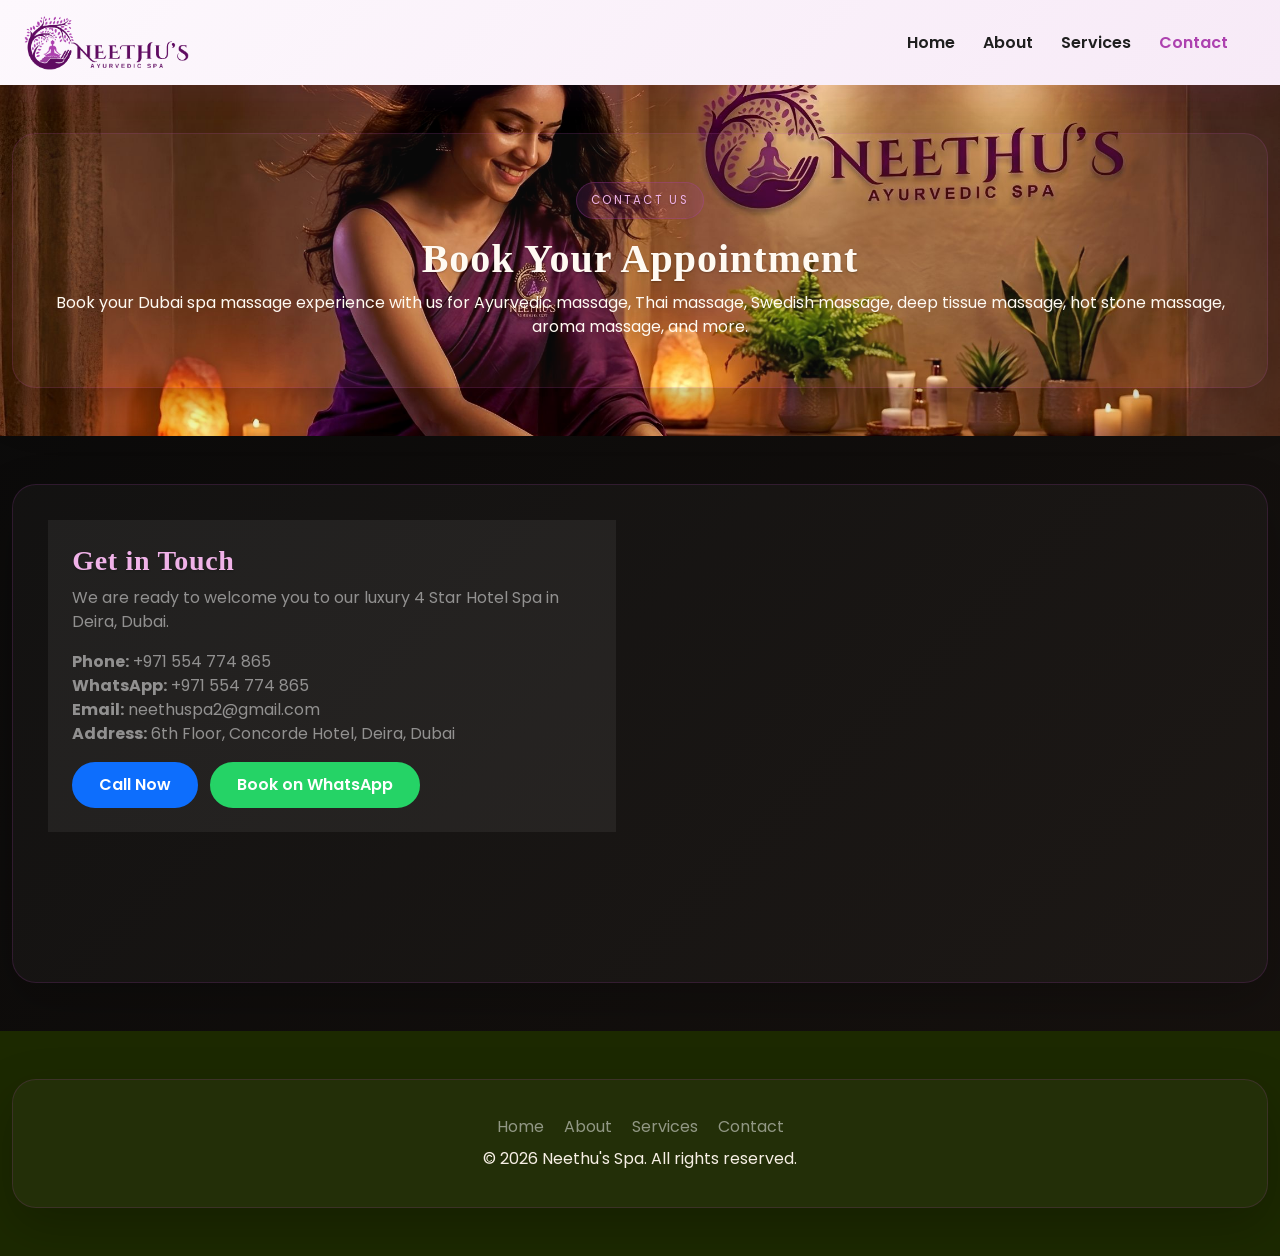
<file: contact.html>
<!DOCTYPE html>
<html lang="en">
<head>
    <!-- Google tag (gtag.js) -->
    <script async src="https://www.googletagmanager.com/gtag/js?id=AW-18368173787"></script>
    <script>
        window.dataLayer = window.dataLayer || [];
        function gtag(){dataLayer.push(arguments);}
        gtag('js', new Date());
        gtag('config', 'AW-18368173787');
    </script>
    <script>
        function gtag_report_conversion(url) {
            var callback = function () {
                if (typeof(url) != 'undefined') {
                    window.location = url;
                }
            };

            gtag('event', 'conversion', {
                'send_to': 'AW-18368173787/x48xCJzduPICENut0LZE',
                'event_callback': callback
            });

            return false;
        }
    </script>
    <script>
        function gtag_report_call_conversion(url) {
            var callback = function () {
                if (typeof(url) != 'undefined') {
                    window.location = url;
                }
            };

            gtag('event', 'conversion', {
                'send_to': 'AW-18368173787/SbXXCLW4wvIcENut0LZE',
                'event_callback': callback
            });

            return false;
        }
    </script>
    <meta charset="utf-8">
    <title>Contact Us | Neethu's 4 Star Hotel Spa</title>
    <meta name="viewport" content="width=device-width, initial-scale=1.0, minimum-scale=1.0, maximum-scale=1.0, user-scalable=no, viewport-fit=cover">
    <meta name="description" content="Contact Neethu's Spa in Dubai for the best massage in Dubai, full body massage Dubai, spa in Deira Dubai, and Dubai spa massage services.">
    <meta name="keywords" content="best massage in Dubai, full body massage Dubai, spa in Deira Dubai, massage in Deira Dubai, Ayurvedic massage Dubai, Moroccan bath Dubai, Dubai spa massage, Deira spa">
    <link href="img/neethus-spa-logo_icon.png" rel="icon">
    <link rel="preconnect" href="https://fonts.googleapis.com">
    <link rel="preconnect" href="https://fonts.gstatic.com" crossorigin>
    <link href="https://fonts.googleapis.com/css2?family=Open+Sans:wght@400;500&family=Poppins:wght@200;600;700&display=swap" rel="stylesheet">
    <link href="css/bootstrap.min.css" rel="stylesheet">
    <link href="css/style.css" rel="stylesheet">
</head>
<body class="luxury-body">
    <div class="container-fluid sticky-top">
        <div class="container">
            <nav class="navbar navbar-expand-lg navbar-light p-0">
                <a href="index.html" class="navbar-brand">
                    <img src="./img/neethus-spa-logo.png" alt="logo">
                </a>
                <button type="button" class="navbar-toggler ms-auto me-0" data-bs-toggle="collapse" data-bs-target="#navbarCollapse">
                    <span class="navbar-toggler-icon"></span>
                </button>
                <div class="collapse navbar-collapse" id="navbarCollapse">
                    <div class="navbar-nav ms-auto">
                        <a href="index.html" class="nav-item nav-link">Home</a>
                        <a href="about.html" class="nav-item nav-link">About</a>
                        <a href="services.html" class="nav-item nav-link">Services</a>
                        <a href="contact.html" class="nav-item nav-link active">Contact</a>
                    </div>
                </div>
            </nav>
        </div>
    </div>

    <div class="container-fluid bg-primary hero-header py-5">
        <div class="container py-5 text-center">
            <span class="luxury-badge">Contact Us</span>
            <h1 class="fw-bold" style="color: #ffffff;">Book Your Appointment</h1>
            <p class="text-white mb-0">Book your Dubai spa massage experience with us for Ayurvedic massage, Thai massage, Swedish massage, deep tissue massage, hot stone massage, aroma massage, and more.</p>
        </div>
    </div>

    <div class="container-fluid py-5">
        <div class="container">
            <div class="row g-5">
                <div class="col-lg-6">
                    <div class="p-4 rounded-4" style="background: rgba(255,255,255,0.06);">
                        <h3 style="color: #f0b2e8;">Get in Touch</h3>
                        <p class="text-white-50">We are ready to welcome you to our luxury 4 Star Hotel Spa in Deira, Dubai.</p>
                        <ul class="list-unstyled text-white-50">
                            <li><strong>Phone:</strong> +971 554 774 865</li>
                            <li><strong>WhatsApp:</strong> +971 554 774 865</li>
                            <li><strong>Email:</strong> neethuspa2@gmail.com</li>
                            <li><strong>Address:</strong> 6th Floor, Concorde Hotel, Deira, Dubai</li>
                        </ul>
                        <div class="mt-3">
                            <a href="tel:+971554774865" onclick="return gtag_report_call_conversion(this.href);" class="btn py-2 px-4 me-2" style="background-color: #0d6efd; border-color: #0d6efd; color: #fff;">Call Now</a>
                            <a href="https://wa.me/971554774865" onclick="return gtag_report_conversion(this.href);" class="btn py-2 px-4" style="background-color: #25D366; border-color: #25D366; color: #fff;">Book on WhatsApp</a>
                        </div>
                    </div>
                </div>
                <div class="col-lg-6">
                    <iframe src="https://www.google.com/maps/embed?pb=!1m18!1m12!1m3!1d3608.401629000000!2d55.3260323!3d25.2597819!2m3!1f0!2f0!3f0!3m2!1i1024!2i768!4f13.1!3m3!1m2!1s0x3e5f5d9035786649%3A0xe48bd3932c4d63c1!2sNeethus%20Spa!5e0!3m2!1sen!2sin!4v1710000000000!5m2!1sen!2sin" width="100%" height="420" style="border:0; border-radius: 16px;" allowfullscreen="" loading="lazy" referrerpolicy="no-referrer-when-downgrade"></iframe>
                </div>
            </div>
        </div>
    </div>

    <div class="container-fluid bg-dark py-5">
        <div class="container text-center text-white-50">
            <p class="mb-2">
                <a href="index.html" class="text-white-50 me-3">Home</a>
                <a href="about.html" class="text-white-50 me-3">About</a>
                <a href="services.html" class="text-white-50 me-3">Services</a>
                <a href="contact.html" class="text-white-50">Contact</a>
            </p>
            <p class="mb-0">© 2026 Neethu's Spa. All rights reserved.</p>
        </div>
    </div>

    <script src="https://ajax.googleapis.com/ajax/libs/jquery/3.6.1/jquery.min.js"></script>
    <script src="https://cdn.jsdelivr.net/npm/bootstrap@5.0.0/dist/js/bootstrap.bundle.min.js"></script>
    <script>
        $(document).ready(function () {
            var $navbarCollapse = $('#navbarCollapse');
            var $navbarToggler = $('.navbar-toggler');

            function toggleMenuBodyLock() {
                if ($navbarCollapse.hasClass('show')) {
                    $('body').addClass('menu-open');
                } else {
                    $('body').removeClass('menu-open');
                }
            }

            $navbarCollapse.on('shown.bs.collapse hidden.bs.collapse', function () {
                toggleMenuBodyLock();
            });

            $navbarCollapse.on('click', '.nav-link', function () {
                $navbarCollapse.collapse('hide');
            });

            $navbarToggler.on('click', function (e) {
                e.stopPropagation();
            });

            $(document).on('click', function (e) {
                if (
                    $navbarCollapse.hasClass('show') &&
                    !$navbarCollapse.is(e.target) &&
                    $navbarCollapse.has(e.target).length === 0 &&
                    !$navbarToggler.is(e.target) &&
                    $navbarToggler.has(e.target).length === 0
                ) {
                    $navbarCollapse.collapse('hide');
                }
            });

            $(window).on('resize', function () {
                if ($(window).width() >= 992) {
                    $navbarCollapse.collapse('hide');
                    $('body').removeClass('menu-open');
                }
            });
        });
    </script>
</body>
</html>
</file>
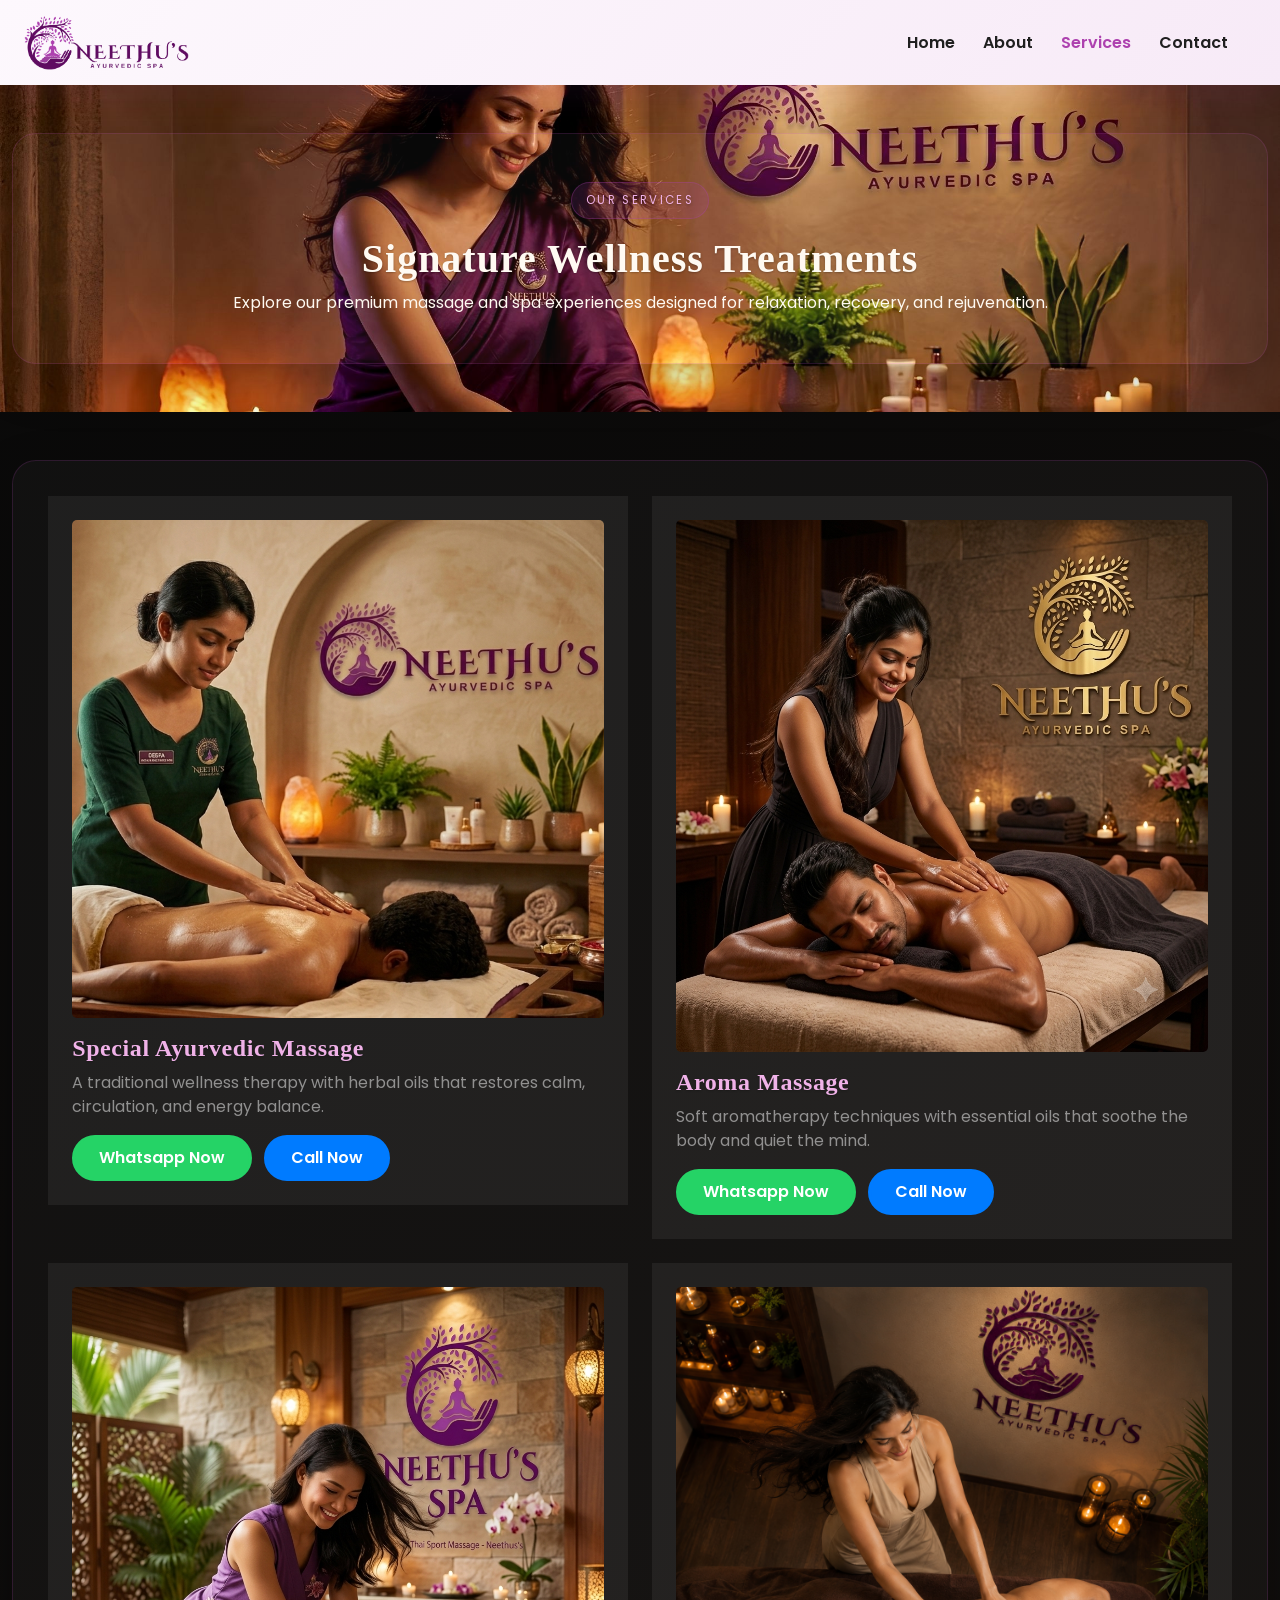
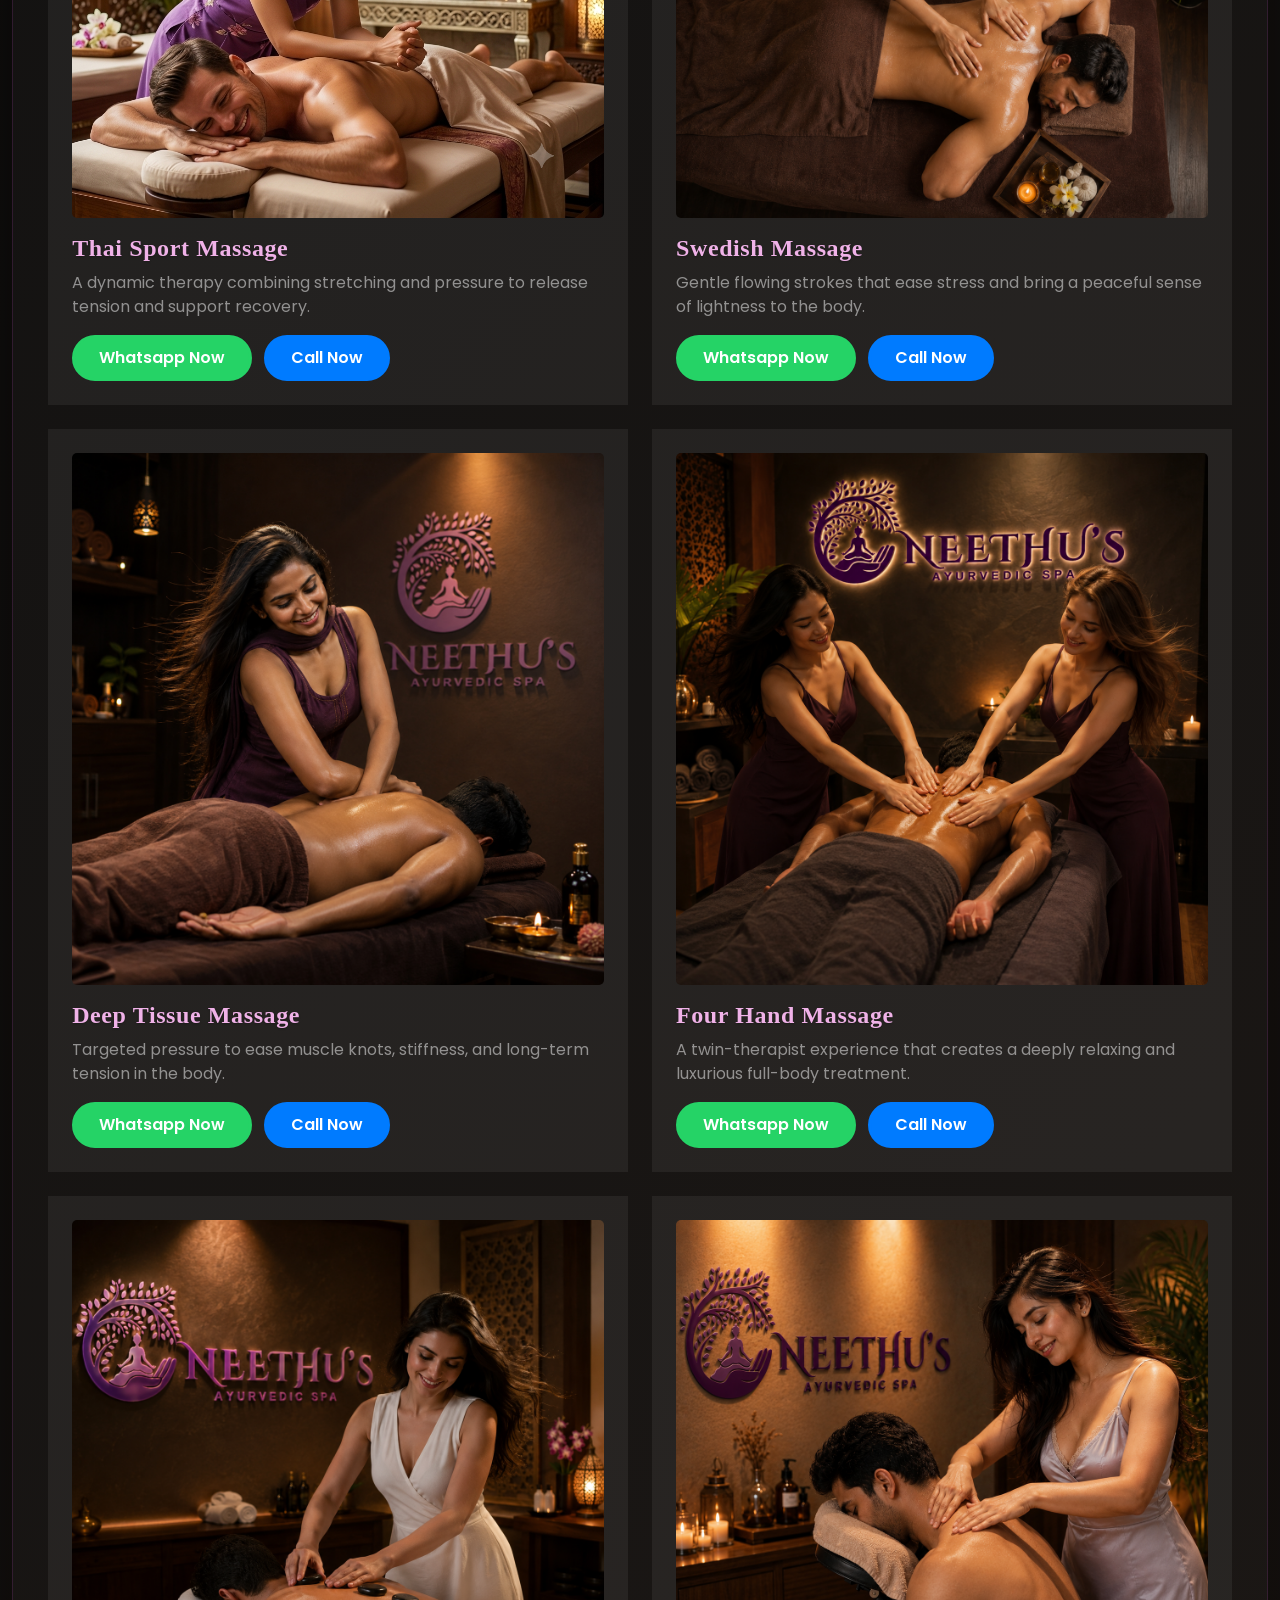
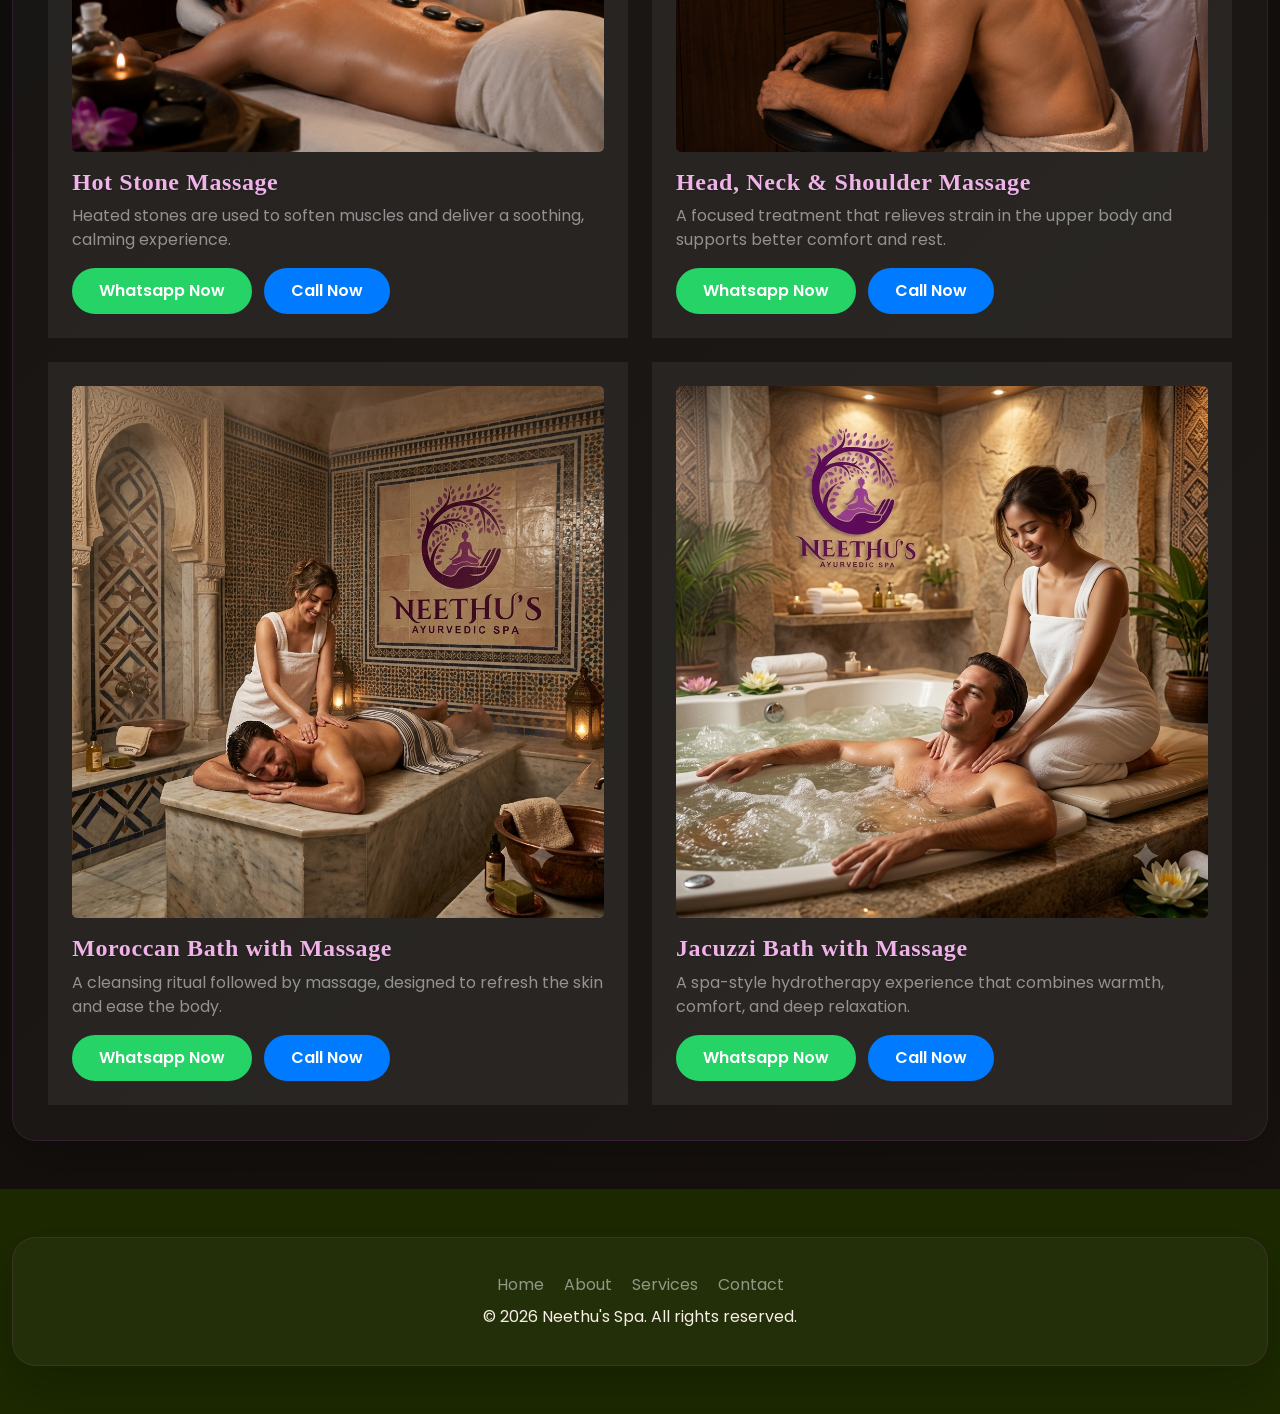
<file: services.html>
<!DOCTYPE html>
<html lang="en">
<head>
    <!-- Google tag (gtag.js) -->
    <script async src="https://www.googletagmanager.com/gtag/js?id=AW-18368173787"></script>
    <script>
        window.dataLayer = window.dataLayer || [];
        function gtag(){dataLayer.push(arguments);}
        gtag('js', new Date());
        gtag('config', 'AW-18368173787');
    </script>
    <script>
        function gtag_report_conversion(url) {
            var callback = function () {
                if (typeof(url) != 'undefined') {
                    window.location = url;
                }
            };

            gtag('event', 'conversion', {
                'send_to': 'AW-18368173787/x48xCJzduPICENut0LZE',
                'event_callback': callback
            });

            return false;
        }
    </script>
    <script>
        function gtag_report_call_conversion(url) {
            var callback = function () {
                if (typeof(url) != 'undefined') {
                    window.location = url;
                }
            };

            gtag('event', 'conversion', {
                'send_to': 'AW-18368173787/SbXXCLW4wvIcENut0LZE',
                'event_callback': callback
            });

            return false;
        }
    </script>
    <meta charset="utf-8">
    <title>Services | Neethu's 4 Star Hotel Spa</title>
    <meta name="viewport" content="width=device-width, initial-scale=1.0, minimum-scale=1.0, maximum-scale=1.0, user-scalable=no, viewport-fit=cover">
    <meta name="description" content="Explore premium Dubai spa massage services at Neethu's Spa, including Ayurvedic massage Dubai, full body massage Dubai, and Moroccan bath Dubai treatments.">
    <meta name="keywords" content="best massage in Dubai, full body massage Dubai, spa in Deira Dubai, massage in Deira Dubai, Ayurvedic massage Dubai, Moroccan bath Dubai, Dubai spa massage, Thai massage Dubai, Swedish massage Dubai, deep tissue massage Dubai">
    <link href="img/neethus-spa-logo_icon.png" rel="icon">
    <link rel="preconnect" href="https://fonts.googleapis.com">
    <link rel="preconnect" href="https://fonts.gstatic.com" crossorigin>
    <link href="https://fonts.googleapis.com/css2?family=Open+Sans:wght@400;500&family=Poppins:wght@200;600;700&display=swap" rel="stylesheet">
    <link href="css/bootstrap.min.css" rel="stylesheet">
    <link href="css/style.css" rel="stylesheet">
</head>
<body class="luxury-body">
    <div class="container-fluid sticky-top">
        <div class="container">
            <nav class="navbar navbar-expand-lg navbar-light p-0">
                <a href="index.html" class="navbar-brand">
                    <img src="./img/neethus-spa-logo.png" alt="logo">
                </a>
                <button type="button" class="navbar-toggler ms-auto me-0" data-bs-toggle="collapse" data-bs-target="#navbarCollapse">
                    <span class="navbar-toggler-icon"></span>
                </button>
                <div class="collapse navbar-collapse" id="navbarCollapse">
                    <div class="navbar-nav ms-auto">
                        <a href="index.html" class="nav-item nav-link">Home</a>
                        <a href="about.html" class="nav-item nav-link">About</a>
                        <a href="services.html" class="nav-item nav-link active">Services</a>
                        <a href="contact.html" class="nav-item nav-link">Contact</a>
                    </div>
                </div>
            </nav>
        </div>
    </div>

    <div class="container-fluid bg-primary hero-header py-5">
        <div class="container py-5 text-center">
            <span class="luxury-badge">Our Services</span>
            <h1 class="fw-bold" style="color: #ffffff;">Signature Wellness Treatments</h1>
            <p class="text-white mb-0">Explore our premium massage and spa experiences designed for relaxation, recovery, and rejuvenation.</p>
        </div>
    </div>

    <div class="container-fluid py-5">
        <div class="container">
            <div class="row g-4">
                <div class="col-lg-6">
                    <div class="p-4 rounded-4" style="background: rgba(255,255,255,0.06);">
                        <img src="img/ayurvedic_spa.png" class="img-fluid rounded-3 mb-3" alt="Ayurvedic massage">
                        <h4 style="color: #f0b2e8;">Special Ayurvedic Massage</h4>
                        <p class="text-white-50">A traditional wellness therapy with herbal oils that restores calm, circulation, and energy balance.</p>
                        <a class="btn py-2 px-4" href="https://wa.me/971554774865" onclick="return gtag_report_conversion(this.href);" style="background-color: #25D366; border-color: #25D366; color: #fff;">Whatsapp Now</a>
                        <a class="btn py-2 px-4 ms-2" href="tel:+971554774865" onclick="return gtag_report_call_conversion(this.href);" style="background-color: #007bff; border-color: #007bff; color: #fff;">Call Now</a>
                    </div>
                </div>
                <div class="col-lg-6">
                    <div class="p-4 rounded-4" style="background: rgba(255,255,255,0.06);">
                        <img src="img/aroma-massage.png" class="img-fluid rounded-3 mb-3" alt="Aroma massage">
                        <h4 style="color: #f0b2e8;">Aroma Massage</h4>
                        <p class="text-white-50">Soft aromatherapy techniques with essential oils that soothe the body and quiet the mind.</p>
                        <a class="btn py-2 px-4" href="https://wa.me/971554774865" onclick="return gtag_report_conversion(this.href);" style="background-color: #25D366; border-color: #25D366; color: #fff;">Whatsapp Now</a>
                        <a class="btn py-2 px-4 ms-2" href="tel:+971554774865" onclick="return gtag_report_call_conversion(this.href);" style="background-color: #007bff; border-color: #007bff; color: #fff;">Call Now</a>
                    </div>
                </div>
                <div class="col-lg-6">
                    <div class="p-4 rounded-4" style="background: rgba(255,255,255,0.06);">
                        <img src="img/thai-sport-massage_thai.png" class="img-fluid rounded-3 mb-3" alt="Thai sport massage">
                        <h4 style="color: #f0b2e8;">Thai Sport Massage</h4>
                        <p class="text-white-50">A dynamic therapy combining stretching and pressure to release tension and support recovery.</p>
                        <a class="btn py-2 px-4" href="https://wa.me/971554774865" onclick="return gtag_report_conversion(this.href);" style="background-color: #25D366; border-color: #25D366; color: #fff;">Whatsapp Now</a>
                        <a class="btn py-2 px-4 ms-2" href="tel:+971554774865" onclick="return gtag_report_call_conversion(this.href);" style="background-color: #007bff; border-color: #007bff; color: #fff;">Call Now</a>
                    </div>
                </div>
                <div class="col-lg-6">
                    <div class="p-4 rounded-4" style="background: rgba(255,255,255,0.06);">
                        <img src="img/swedish_massage_arabic.png" class="img-fluid rounded-3 mb-3" alt="Swedish massage">
                        <h4 style="color: #f0b2e8;">Swedish Massage</h4>
                        <p class="text-white-50">Gentle flowing strokes that ease stress and bring a peaceful sense of lightness to the body.</p>
                        <a class="btn py-2 px-4" href="https://wa.me/971554774865" onclick="return gtag_report_conversion(this.href);" style="background-color: #25D366; border-color: #25D366; color: #fff;">Whatsapp Now</a>
                        <a class="btn py-2 px-4 ms-2" href="tel:+971554774865" onclick="return gtag_report_call_conversion(this.href);" style="background-color: #007bff; border-color: #007bff; color: #fff;">Call Now</a>
                    </div>
                </div>
                <div class="col-lg-6">
                    <div class="p-4 rounded-4" style="background: rgba(255,255,255,0.06);">
                        <img src="img/deep_tissue_tamil.png" class="img-fluid rounded-3 mb-3" alt="Deep tissue massage">
                        <h4 style="color: #f0b2e8;">Deep Tissue Massage</h4>
                        <p class="text-white-50">Targeted pressure to ease muscle knots, stiffness, and long-term tension in the body.</p>
                        <a class="btn py-2 px-4" href="https://wa.me/971554774865" onclick="return gtag_report_conversion(this.href);" style="background-color: #25D366; border-color: #25D366; color: #fff;">Whatsapp Now</a>
                        <a class="btn py-2 px-4 ms-2" href="tel:+971554774865" onclick="return gtag_report_call_conversion(this.href);" style="background-color: #007bff; border-color: #007bff; color: #fff;">Call Now</a>
                    </div>
                </div>
                <div class="col-lg-6">
                    <div class="p-4 rounded-4" style="background: rgba(255,255,255,0.06);">
                        <img src="img/four_hand_russia_vietnam.png" class="img-fluid rounded-3 mb-3" alt="Four hand massage">
                        <h4 style="color: #f0b2e8;">Four Hand Massage</h4>
                        <p class="text-white-50">A twin-therapist experience that creates a deeply relaxing and luxurious full-body treatment.</p>
                        <a class="btn py-2 px-4" href="https://wa.me/971554774865" onclick="return gtag_report_conversion(this.href);" style="background-color: #25D366; border-color: #25D366; color: #fff;">Whatsapp Now</a>
                        <a class="btn py-2 px-4 ms-2" href="tel:+971554774865" onclick="return gtag_report_call_conversion(this.href);" style="background-color: #007bff; border-color: #007bff; color: #fff;">Call Now</a>
                    </div>
                </div>
                <div class="col-lg-6">
                    <div class="p-4 rounded-4" style="background: rgba(255,255,255,0.06);">
                        <img src="img/hot_stone_egypt.png" class="img-fluid rounded-3 mb-3" alt="Hot stone massage">
                        <h4 style="color: #f0b2e8;">Hot Stone Massage</h4>
                        <p class="text-white-50">Heated stones are used to soften muscles and deliver a soothing, calming experience.</p>
                        <a class="btn py-2 px-4" href="https://wa.me/971554774865" onclick="return gtag_report_conversion(this.href);" style="background-color: #25D366; border-color: #25D366; color: #fff;">Whatsapp Now</a>
                        <a class="btn py-2 px-4 ms-2" href="tel:+971554774865" onclick="return gtag_report_call_conversion(this.href);" style="background-color: #007bff; border-color: #007bff; color: #fff;">Call Now</a>
                    </div>
                </div>
                <div class="col-lg-6">
                    <div class="p-4 rounded-4" style="background: rgba(255,255,255,0.06);">
                        <img src="img/head_nec_shoulder_pakistani.png" class="img-fluid rounded-3 mb-3" alt="Head neck shoulder massage">
                        <h4 style="color: #f0b2e8;">Head, Neck &amp; Shoulder Massage</h4>
                        <p class="text-white-50">A focused treatment that relieves strain in the upper body and supports better comfort and rest.</p>
                        <a class="btn py-2 px-4" href="https://wa.me/971554774865" onclick="return gtag_report_conversion(this.href);" style="background-color: #25D366; border-color: #25D366; color: #fff;">Whatsapp Now</a>
                        <a class="btn py-2 px-4 ms-2" href="tel:+971554774865" onclick="return gtag_report_call_conversion(this.href);" style="background-color: #007bff; border-color: #007bff; color: #fff;">Call Now</a>
                    </div>
                </div>
                <div class="col-lg-6">
                    <div class="p-4 rounded-4" style="background: rgba(255,255,255,0.06);">
                        <img src="img/moroccan_bath_massage.png" class="img-fluid rounded-3 mb-3" alt="Moroccan bath with massage">
                        <h4 style="color: #f0b2e8;">Moroccan Bath with Massage</h4>
                        <p class="text-white-50">A cleansing ritual followed by massage, designed to refresh the skin and ease the body.</p>
                        <a class="btn py-2 px-4" href="https://wa.me/971554774865" onclick="return gtag_report_conversion(this.href);" style="background-color: #25D366; border-color: #25D366; color: #fff;">Whatsapp Now</a>
                        <a class="btn py-2 px-4 ms-2" href="tel:+971554774865" onclick="return gtag_report_call_conversion(this.href);" style="background-color: #007bff; border-color: #007bff; color: #fff;">Call Now</a>
                    </div>
                </div>
                <div class="col-lg-6">
                    <div class="p-4 rounded-4" style="background: rgba(255,255,255,0.06);">
                        <img src="img/jacuzzi_massage_philippines.png" class="img-fluid rounded-3 mb-3" alt="Jacuzzi bath with massage">
                        <h4 style="color: #f0b2e8;">Jacuzzi Bath with Massage</h4>
                        <p class="text-white-50">A spa-style hydrotherapy experience that combines warmth, comfort, and deep relaxation.</p>
                        <a class="btn py-2 px-4" href="https://wa.me/971554774865" onclick="return gtag_report_conversion(this.href);" style="background-color: #25D366; border-color: #25D366; color: #fff;">Whatsapp Now</a>
                        <a class="btn py-2 px-4 ms-2" href="tel:+971554774865" onclick="return gtag_report_call_conversion(this.href);" style="background-color: #007bff; border-color: #007bff; color: #fff;">Call Now</a>
                    </div>
                </div>
            </div>
        </div>
    </div>

    <div class="container-fluid bg-dark py-5">
        <div class="container text-center text-white-50">
            <p class="mb-2">
                <a href="index.html" class="text-white-50 me-3">Home</a>
                <a href="about.html" class="text-white-50 me-3">About</a>
                <a href="services.html" class="text-white-50 me-3">Services</a>
                <a href="contact.html" class="text-white-50">Contact</a>
            </p>
            <p class="mb-0">© 2026 Neethu's Spa. All rights reserved.</p>
        </div>
    </div>

    <script src="https://ajax.googleapis.com/ajax/libs/jquery/3.6.1/jquery.min.js"></script>
    <script src="https://cdn.jsdelivr.net/npm/bootstrap@5.0.0/dist/js/bootstrap.bundle.min.js"></script>
    <script>
        $(document).ready(function () {
            var $navbarCollapse = $('#navbarCollapse');
            var $navbarToggler = $('.navbar-toggler');

            function toggleMenuBodyLock() {
                if ($navbarCollapse.hasClass('show')) {
                    $('body').addClass('menu-open');
                } else {
                    $('body').removeClass('menu-open');
                }
            }

            $navbarCollapse.on('shown.bs.collapse hidden.bs.collapse', function () {
                toggleMenuBodyLock();
            });

            $navbarCollapse.on('click', '.nav-link', function () {
                $navbarCollapse.collapse('hide');
            });

            $navbarToggler.on('click', function (e) {
                e.stopPropagation();
            });

            $(document).on('click', function (e) {
                if (
                    $navbarCollapse.hasClass('show') &&
                    !$navbarCollapse.is(e.target) &&
                    $navbarCollapse.has(e.target).length === 0 &&
                    !$navbarToggler.is(e.target) &&
                    $navbarToggler.has(e.target).length === 0
                ) {
                    $navbarCollapse.collapse('hide');
                }
            });

            $(window).on('resize', function () {
                if ($(window).width() >= 992) {
                    $navbarCollapse.collapse('hide');
                    $('body').removeClass('menu-open');
                }
            });
        });
    </script>
</body>
</html>
</file>
<file: css/style.css>
:root {
    --bs-primary: #ad41af;
    --bs-primary-rgb: 173, 65, 175;
    --bs-secondary: #2b1f55;
    --bs-dark: #121212;
    --bs-light: #f7efe5;
    --bs-body-color: #f7efe5;
    --bs-body-bg: #0b0b0b;
}

.bg-primary {
    background-color: #ad41af !important;
}

.text-primary,
.text-success,
.text-info {
    color: #ad41af !important;
}

.btn-primary,
.btn-success {
    background: linear-gradient(135deg, #ad41af, #d97ed8) !important;
    border-color: #ad41af !important;
    color: #ffffff !important;
}

.btn-outline-primary {
    border-color: #ad41af !important;
    color: #ad41af !important;
}

.btn-outline-primary:hover {
    background: #ad41af !important;
    color: #fff !important;
    border-color: #ad41af !important;
}

* {
    box-sizing: border-box;
}

body {
    margin: 0;
    font-family: 'Poppins', sans-serif;
    background: linear-gradient(135deg, #090909 0%, #17120f 100%);
    color: var(--bs-body-color);
}

h1, h2, h3, h4, h5, h6 {
    font-family: 'Cormorant Garamond', serif;
    letter-spacing: .02em;
}

body a {
    text-decoration: none;
}

.navbar-collapse {
    transition: all 0.25s ease;
}

.navbar-collapse.show,
.navbar-collapse.collapsing {
    background: #ffffff !important;
    border-radius: 16px;
    padding: 1rem;
}

@media (max-width: 991.98px) {
    .navbar-collapse.show,
    .navbar-collapse.collapsing {
        position: absolute;
        top: 72px;
        right: 1rem;
        left: auto;
        width: min(88vw, 320px);
        z-index: 1031;
        box-shadow: 0 16px 40px rgba(0, 0, 0, 0.12);
    }

    body.menu-open {
        overflow: hidden;
    }
}

.navbar-collapse .nav-link {
    color: #1f1f1f !important;
}

.navbar-collapse .nav-link:hover,
.navbar-collapse .nav-link.active {
    color: #ad41af !important;
}

img {
    max-width: 100%;
    border-radius: 18px;
}

#spinner {
    opacity: 0;
    visibility: hidden;
    transition: opacity .5s ease-out, visibility 0s linear .5s;
    z-index: 99999;
}

#spinner.show {
    transition: opacity .5s ease-out, visibility 0s linear 0s;
    visibility: visible;
    opacity: 1;
}

.back-to-top {
    position: fixed;
    display: none;
    right: 35px;
    bottom: 35px;
    z-index: 99;
    background: linear-gradient(135deg, #ad41af, #d97ed8);
    color: #ffffff;
    border: none;
    border-radius: 50px;
}

img.animated.pulse {
    animation-duration: 5s;
}

.offer-banner {
    padding: 1.5rem 2rem;
    border-radius: 24px;
    background: linear-gradient(135deg, rgba(173, 65, 175, 0.16), rgba(255, 255, 255, 0.06));
    border: 1px solid rgba(173, 65, 175, 0.25);
    box-shadow: 0 16px 40px rgba(0, 0, 0, 0.16);
}

.offer-label {
    display: inline-block;
    margin-bottom: .7rem;
    padding: .35rem .75rem;
    border-radius: 999px;
    background: rgba(255, 255, 255, 0.12);
    color: #f0b2e8;
    font-size: .85rem;
    font-weight: 700;
    letter-spacing: .12em;
    text-transform: uppercase;
}

.offer-banner h2 {
    color: #ffffff;
    font-size: 1.8rem;
}

.offer-banner p {
    color: #f7efe5;
    opacity: .95;
}

.about-banner-image {
    width: 100%;
    max-height: 320px;
    object-fit: cover;
    border: 1px solid rgba(173, 65, 175, 0.25);
    box-shadow: 0 16px 40px rgba(0, 0, 0, 0.16);
}

.staff-slider {
    overflow-x: auto;
    overflow-y: hidden;
    padding: .3rem 0;
    touch-action: auto;
    -ms-touch-action: auto;
    overscroll-behavior-x: contain;
    overscroll-behavior-y: auto;
    scroll-snap-type: x mandatory;
    -webkit-overflow-scrolling: touch;
}

.staff-track {
    display: flex;
    width: max-content;
    gap: 1rem;
    animation: none;
}

.staff-card {
    flex: 0 0 280px;
    border-radius: 20px;
    overflow: hidden;
    background: rgba(255, 255, 255, 0.04);
    border: 1px solid rgba(173, 65, 175, 0.2);
    box-shadow: 0 10px 25px rgba(0, 0, 0, 0.12);
    scroll-snap-align: start;
}

.staff-card img {
    width: 100%;
    height: 200px;
    object-fit: cover;
    border-radius: 0;
}

.staff-info {
    padding: 1rem 1rem .95rem;
}

.staff-info h4 {
    color: #ffffff;
    margin-bottom: .25rem;
    font-size: 1.05rem;
}

.staff-info p {
    color: #f7efe5;
    margin-bottom: 0;
    opacity: .9;
}

@keyframes slideStaff {
    from {
        transform: translateX(0);
    }
    to {
        transform: translateX(-50%);
    }
}

.google-profile-card {
    padding: 2rem;
    border-radius: 28px;
    background: linear-gradient(135deg, rgba(173, 65, 175, 0.16), rgba(255, 255, 255, 0.06));
    border: 1px solid rgba(173, 65, 175, 0.25);
    box-shadow: 0 20px 45px rgba(0, 0, 0, 0.22);
}

.eyebrow {
    display: inline-block;
    margin-bottom: .8rem;
    padding: .35rem .75rem;
    border-radius: 999px;
    background: rgba(255, 255, 255, 0.12);
    color: #f0b2e8;
    font-size: .85rem;
    font-weight: 700;
    letter-spacing: .1em;
    text-transform: uppercase;
}

.image-slider-frame {
    overflow-x: auto;
    overflow-y: hidden;
    border-radius: 24px;
    padding: 1rem;
    border: 1px solid rgba(173, 65, 175, 0.2);
    background: rgba(255, 255, 255, 0.04);
    box-shadow: 0 15px 40px rgba(0, 0, 0, 0.18);
    touch-action: auto;
    -ms-touch-action: auto;
    overscroll-behavior-x: contain;
    overscroll-behavior-y: auto;
    scroll-snap-type: x mandatory;
    -webkit-overflow-scrolling: touch;
}

.image-slider-track {
    display: flex;
    width: max-content;
    gap: 1rem;
    animation: none;
}

.image-slide {
    flex: 0 0 auto;
    width: 240px;
    aspect-ratio: 3 / 4;
    scroll-snap-align: start;
    overflow: hidden;
    border-radius: 18px;
}

.image-slide img {
    width: 100%;
    height: 100%;
    object-fit: cover;
    display: block;
    transition: transform .4s ease;
}

.image-slide img:hover {
    transform: scale(1.02);
}

@keyframes slideImages {
    from {
        transform: translateX(0);
    }
    to {
        transform: translateX(-50%);
    }
}

.image-slider-frame::-webkit-scrollbar,
.staff-slider::-webkit-scrollbar {
    display: none;
}

.image-slider-frame,
.staff-slider {
    scrollbar-width: none;
}

.btn {
    font-weight: 600;
    transition: .4s ease;
    border-radius: 999px;
    padding: .75rem 1.35rem;
}

.btn-primary,
.btn-success {
    background: linear-gradient(135deg, #ad41af, #d97ed8);
    border: none;
    color: #ffffff;
}

.btn-primary:hover,
.btn-success:hover {
    transform: translateY(-2px);
    box-shadow: 0 10px 25px rgba(173, 65, 175, 0.25);
}

.btn-outline-primary {
    border: 1px solid rgba(173, 65, 175, 0.45);
    color: #ad41af;
    background: transparent;
}

.btn-outline-primary:hover {
    background: #ad41af;
    color: #fff;
    border-color: #ad41af;
}

.btn-outline-dark {
    border-color: #ad41af;
    color: #ad41af;
    background: rgba(255, 255, 255, 0.6);
}

.btn-outline-dark:hover {
    background: #ad41af;
    color: #fff;
    border-color: #ad41af;
}

.btn-square {
    width: 38px;
    height: 38px;
}

.btn-sm-square {
    width: 32px;
    height: 32px;
}

.btn-lg-square {
    width: 48px;
    height: 48px;
}

.btn-square,
.btn-sm-square,
.btn-lg-square {
    padding: 0;
    display: flex;
    align-items: center;
    justify-content: center;
    font-weight: normal;
    border-radius: 50px;
}

.top-bar {
    background: linear-gradient(135deg, #fdf6fc 0%, #f7e9f7 100%);
    color: #633864;
    border-bottom: 1px solid rgba(173, 65, 175, 0.12);
    box-shadow: 0 2px 10px rgba(173, 65, 175, 0.06);
}

.top-bar .container {
    display: flex;
    justify-content: space-between;
    align-items: center;
    padding: .7rem 0;
    gap: 1rem;
}

.top-bar .top-bar-links {
    display: flex;
    gap: 1rem;
    flex-wrap: wrap;
    font-size: .92rem;
    font-weight: 600;
    letter-spacing: .01em;
}

.sticky-top {
    top: -150px;
    transition: .5s;
    background: linear-gradient(135deg, #fdf8fd 0%, #f7eaf7 100%);
    backdrop-filter: blur(14px);
    box-shadow: 0 10px 30px rgba(173, 65, 175, 0.08);
}

.navbar {
    padding: 11px 0 !important;
    height: 85px;
}

.navbar .navbar-brand img {
    height: 58px;
}

.navbar .navbar-nav .nav-link {
    margin-right: 28px;
    padding: 0;
    color: #4d3a6a;
    font-weight: 600;
    transition: .5s;
    outline: none;
}

.navbar .navbar-nav .nav-link:hover,
.navbar .navbar-nav .nav-link.active {
    color: #ad41af;
}

.navbar .dropdown-toggle::after {
    border: none;
    content: "\f107";
    font-family: "Font Awesome 5 Free";
    font-weight: 900;
    vertical-align: middle;
    margin-left: 8px;
}

@media (max-width: 991.98px) {
    .navbar .navbar-nav {
        padding: 12px 15px;
        background: rgba(200, 169, 107, 0.14);
        border-radius: 16px;
    }

    .navbar .navbar-nav .nav-link {
        margin-right: 0;
        padding: 10px 0;
    }
}

.hero-header {
    position: relative;
    margin-top: 0;
    padding-top: 10rem;
    padding-bottom: 7rem;
    background: url(../img/web-wall-2.jpg) center center no-repeat;
    background-size: cover;
}

.hero-header::before {
    display: none;
}

.hero-header .container {
    position: relative;
    z-index: 1;
}

.luxury-badge {
    display: inline-block;
    padding: .55rem .9rem;
    border-radius: 999px;
    background: rgba(173, 65, 175, 0.15);
    border: 1px solid rgba(173, 65, 175, 0.3);
    color: #f0b2e8;
    text-transform: uppercase;
    letter-spacing: .2em;
    font-size: .72rem;
    margin-bottom: 1rem;
    text-shadow: 0 1px 2px rgba(0,0,0,0.25);
}

.hero-header h1,
.hero-header h3,
.hero-header p {
    color: #fffaf2 !important;
}

.hero-header .display-4 {
    font-weight: 700;
    letter-spacing: .03em;
    color: #fffaf2 !important;
    text-shadow: 0 2px 8px rgba(0, 0, 0, 0.35);
}

.hero-header .btn {
    margin-top: .25rem;
}

@media only screen and (max-width: 768px) {
    .hero-header {
        padding-top: 8rem;
        padding-bottom: 5rem;
    }
}

@media (max-width: 360px) {
    .hero-header .btn {
        padding: 6px 12px;
        font-size: 12px;
    }
}

.container-fluid.py-5 > .container {
    background: rgba(255, 255, 255, 0.03);
    border: 1px solid rgba(173, 65, 175, 0.18);
    border-radius: 24px;
    padding: 2.2rem;
    box-shadow: 0 18px 50px rgba(0, 0, 0, 0.22);
}

.text-primary {
    color: #ad41af !important;
}

.display-4,
h1,
h2,
h3,
h4,
h5 {
    color: #f0b2e8 !important;
    letter-spacing: .025em;
    text-shadow: 0 1px 2px rgba(0, 0, 0, 0.25);
    font-weight: 600;
}

.display-4 {
    font-size: calc(1.9rem + 2.4vw);
    line-height: 1.1;
}

p {
    color: #f7efe5;
}

.display-4 {
    font-weight: 600;
    letter-spacing: .03em;
}

.contact-info-item::before {
    position: absolute;
    content: "";
    width: 100%;
    height: 100%;
    top: 0;
    left: 0;
    background: rgba(255, 255, 255, 0.05);
    clip-path: polygon(66% 0, 100% 0, 100% 100%, 33% 100%);
}

.contact-info-item .border {
    position: relative;
    border-color: rgba(173, 65, 175, 0.25) !important;
    z-index: 1;
    border-radius: 20px;
    background: rgba(255, 255, 255, 0.03);
}

.contact-info-item i {
    color: #f0b2e8 !important;
}

.modal-content {
    border: 1px solid rgba(173, 65, 175, 0.25);
    box-shadow: 0 20px 60px rgba(0, 0, 0, 0.35);
}

.popup-slider-wrapper {
    position: relative;
    overflow: hidden;
    background: #111;
}

.popup-slider {
    display: flex;
    transition: transform 0.6s ease-in-out;
}

.popup-slide {
    min-width: 100%;
}

.popup-slide img {
    display: block;
    width: 100%;
    height: min(52vh, 520px);
    object-fit: contain;
}

.popup-dots {
    position: absolute;
    bottom: 14px;
    left: 50%;
    transform: translateX(-50%);
    display: flex;
    gap: 8px;
    z-index: 2;
}

.popup-dot {
    width: 10px;
    height: 10px;
    padding: 0;
    border-radius: 50%;
    background: rgba(255, 255, 255, 0.7);
    border: 1px solid rgba(255, 255, 255, 0.95);
    cursor: pointer;
    transition: all 0.3s ease;
}

.popup-dot.active {
    background: #25D366;
    transform: scale(1.15);
}

.popup-offer-details {
    color: #fff;
}

.popup-offer-details p {
    color: inherit;
}

.popup-countdown-label {
    color: #f0b2e8 !important;
    font-size: .85rem;
    font-weight: 600;
}

.popup-countdown {
    font-size: 1.5rem;
    font-weight: 700;
    font-variant-numeric: tabular-nums;
}

@media (max-width: 575.98px) {
    .popup-slide img {
        height: 42vh;
    }

    #myModal .modal-body > .d-flex {
        flex-wrap: wrap;
        gap: .5rem;
        padding: 0 .75rem;
    }
}

.footer {
    background: linear-gradient(135deg, #110d0b 0%, #1b1612 100%) !important;
    color: #f7efe5 !important;
    border-top: 1px solid rgba(173, 65, 175, 0.2);
}

.footer h1,
.footer h5,
.footer p,
.footer a {
    color: #f7efe5 !important;
}

.footer .btn-square {
    border-color: rgba(173, 65, 175, 0.35);
    color: #f0b2e8;
}

.footer .btn-square:hover {
    background: #ad41af;
    color: #fff;
}

.footer .copyright {
    padding: 25px 0;
    border-top: 1px solid rgba(173, 65, 175, 0.2);
}

.footer .copyright a:hover {
    color: #f0b2e8;
}

.footer .btn.btn-link {
    display: block;
    margin-bottom: 10px;
    padding: 0;
    text-align: left;
    color: var(--bs-body);
    font-weight: normal;
    transition: .3s;
}

.footer .btn.btn-link:hover {
    color: var(--bs-primary);
}

.footer .btn.btn-link::before {
    position: relative;
    content: "\f105";
    font-family: "Font Awesome 5 Free";
    font-weight: 900;
    margin-right: 10px;
}

.footer .btn.btn-link:hover {
    letter-spacing: 1px;
    box-shadow: none;
}

.footer .footer-menu a {
    margin-right: 15px;
    padding-right: 15px;
    border-right: 3px solid rgba(173, 65, 175, 0.2);
}

.footer .footer-menu a:last-child {
    margin-right: 0;
    padding-right: 0;
    border-right: none;
}

/* Mobile width fixes: prevent horizontal overflow and make slider cards responsive */
html, body {
    max-width: 100%;
    overflow-x: hidden;
}

@media (max-width: 480px) {
    .image-slide,
    .staff-card {
        flex: 0 0 80vw;
        max-width: 280px;
    }

    .image-slide img,
    .staff-card img {
        height: auto;
    }

    .container-fluid.py-5 > .container {
        padding: 1rem;
    }

    .hero-header {
        padding-top: 6rem;
        padding-bottom: 3rem;
    }

    .navbar .navbar-brand img {
        height: 48px;
    }
}
</file>
